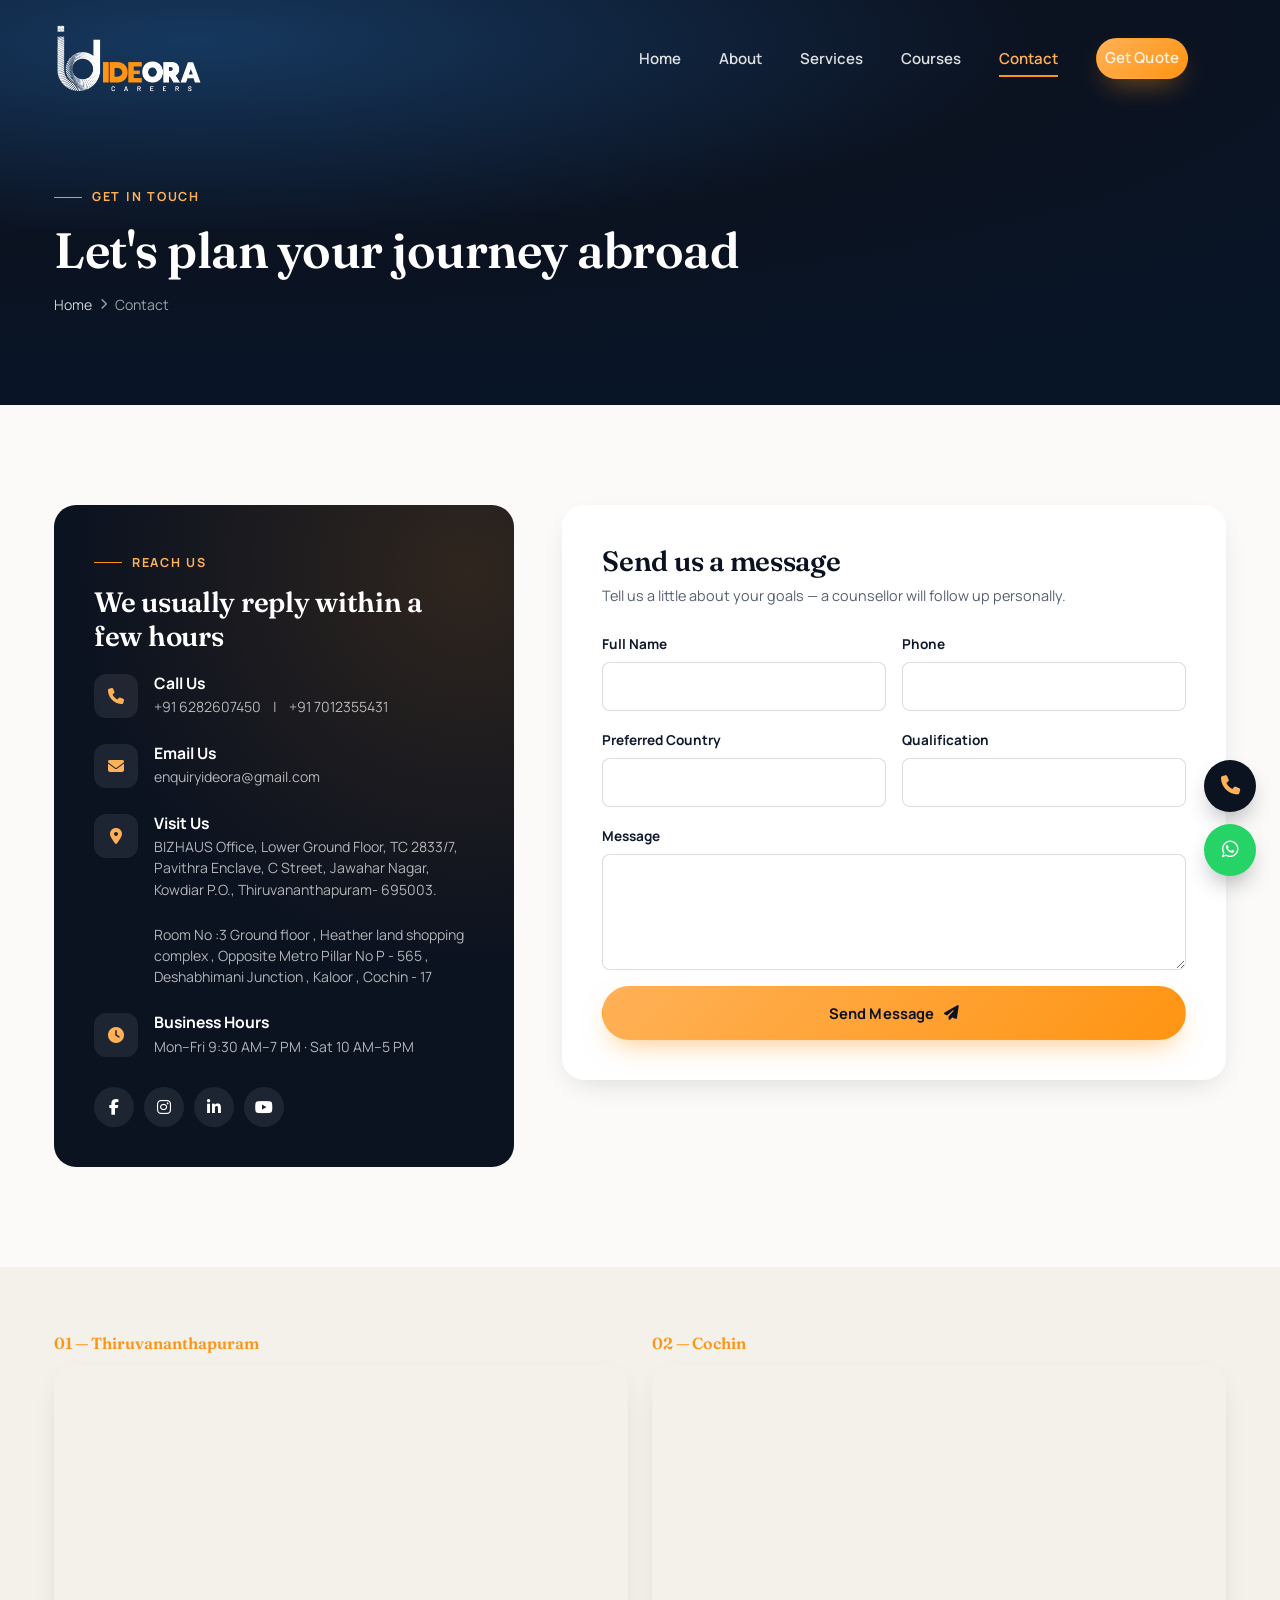
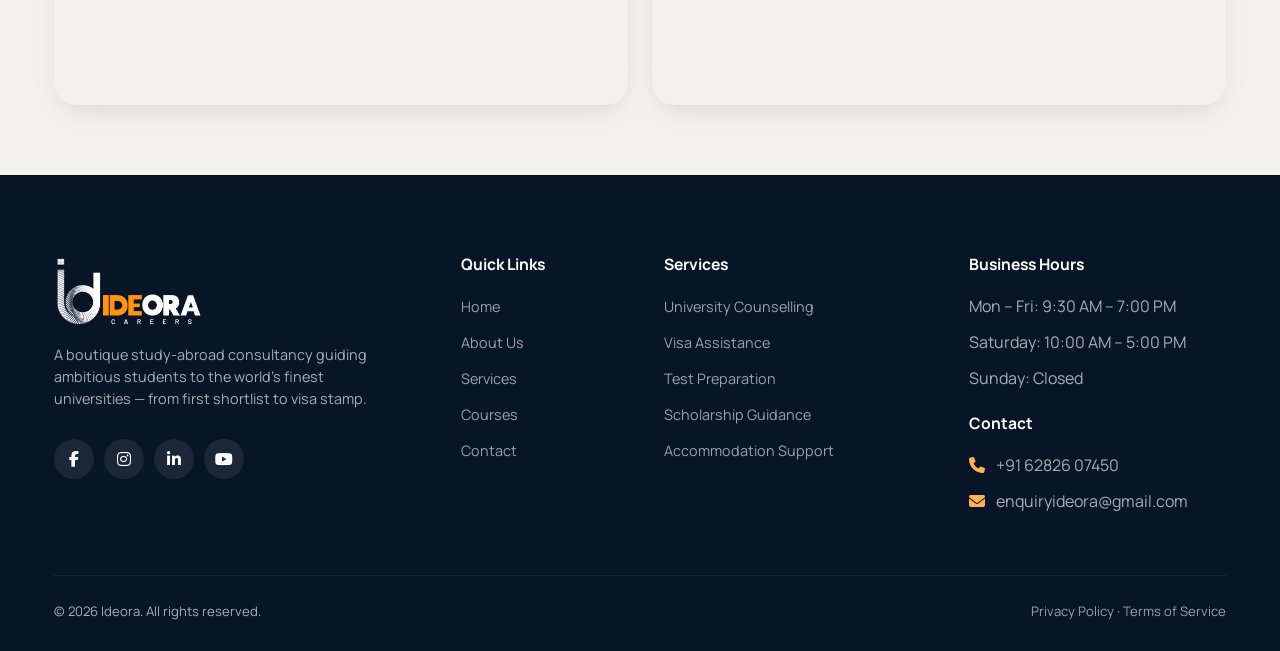
<file: contact.html>
<!DOCTYPE html>
<html lang="en">
<head>
<meta charset="UTF-8">
<meta name="viewport" content="width=device-width, initial-scale=1.0">
<title>Contact Us | Ideora</title>
<link href="assets/img/logo.png" rel="icon">
<meta name="description" content="Get in touch with Ideora for a free study-abroad consultation — phone, email, office address and hours.">
<meta name="theme-color" content="#0B1220">
<link rel="preconnect" href="https://fonts.googleapis.com">
<link rel="preconnect" href="https://fonts.gstatic.com" crossorigin>
<link href="https://fonts.googleapis.com/css2?family=Fraunces:ital,opsz,wght@0,9..144,500;0,9..144,600;0,9..144,700;1,9..144,500&family=Manrope:wght@400;500;600;700;800&display=swap" rel="stylesheet">
<link href="https://cdn.jsdelivr.net/npm/bootstrap@5.3.3/dist/css/bootstrap.min.css" rel="stylesheet">
<link rel="stylesheet" href="https://cdnjs.cloudflare.com/ajax/libs/font-awesome/6.5.2/css/all.min.css">
<link rel="stylesheet" href="https://cdnjs.cloudflare.com/ajax/libs/animate.css/3.7.2/animate.min.css">
<link rel="stylesheet" href="assets/css/style.css">
<script>
  document.documentElement.classList.add('js');
  </script>
</head>
<body>

<div class="nav-backdrop"></div>
<nav class="navbar-luxe">
    <div class="container-xl">
      <a href="index.html" class="navbar-brand-luxe">
        <img src="assets/img/logo.png" class="img-fluid" width="150">
      </a>
      <ul class="nav-links-luxe">
        <li><a href="index.html">Home</a></li>
        <li><a href="about.html">About</a></li>
        <li><a href="services.html">Services</a></li>
        <li><a href="courses.html">Courses</a></li>
        <li><a href="contact.html" class="active">Contact</a></li>
        <li><a href="contact.html#quote" class="btn-luxe btn-luxe-primary d-inline-flex p-2">Get Quote</a></li>
        <li>
        </li>
      </ul>
      <button class="navbar-toggler-luxe" aria-label="Open menu" aria-expanded="false" type="button">
        <i class="fa-solid fa-bars"></i>
      </button>
    </div>
</nav>

<header class="page-header">
  <div class="container-xl">
    <div class="eyebrow wow fadeInDown" data-wow-delay="0.05s" style="color:#FFB157;">Get In Touch</div>
    <h1 class="wow fadeInUp" data-wow-delay="0.15s">Let's plan your journey abroad</h1>
    <div class="breadcrumb-luxe wow fadeIn" data-wow-delay="0.3s"><a href="index.html">Home</a> <i class="fa-solid fa-chevron-right" style="font-size:.7rem;"></i> <span>Contact</span></div>
  </div>
</header>

<section class="section" id="quote">
  <div class="container-xl">
    <div class="row g-5">
      <div class="col-lg-5 reveal">
        <div class="contact-info-card">
          <div class="eyebrow" style="color:#FFB157;">Reach Us</div>
          <h3 style="color:#fff; margin-bottom:20px;">We usually reply within a few hours</h3>
          <div class="contact-info-row"><i class="fa-solid fa-phone"></i><div><h5>Call Us</h5><p>+91 6282607450 &nbsp;&nbsp; | &nbsp;&nbsp; +91 7012355431</p></div></div>
          <div class="contact-info-row"><i class="fa-solid fa-envelope"></i><div><h5>Email Us</h5><p>enquiryideora@gmail.com</p></div></div>
          <div class="contact-info-row"><i class="fa-solid fa-location-dot"></i><div><h5>Visit Us</h5><p>BIZHAUS Office, Lower Ground Floor, TC 2833/7, Pavithra Enclave, C Street, Jawahar Nagar, Kowdiar P.O., Thiruvananthapuram- 695003.</p><br>
                <p>Room No :3 Ground floor , Heather land shopping complex , Opposite Metro Pillar No P - 565 , Deshabhimani Junction , Kaloor , Cochin - 17</p></div></div>
          <div class="contact-info-row"><i class="fa-solid fa-clock"></i><div><h5>Business Hours</h5><p>Mon–Fri 9:30 AM–7 PM · Sat 10 AM–5 PM</p></div></div>
          <div class="social-row">
            <a href="#" aria-label="Facebook"><i class="fa-brands fa-facebook-f"></i></a>
            <a href="#" aria-label="Instagram"><i class="fa-brands fa-instagram"></i></a>
            <a href="#" aria-label="LinkedIn"><i class="fa-brands fa-linkedin-in"></i></a>
            <a href="#" aria-label="YouTube"><i class="fa-brands fa-youtube"></i></a>
          </div>
        </div>
      </div>
      <div class="col-lg-7 reveal">
        <div class="form-luxe">
          <h3 style="margin-bottom:6px;">Send us a message</h3>
          <p style="font-size:.9rem; margin-bottom:24px;">Tell us a little about your goals — a counsellor will follow up personally.</p>
            <form id="contactForm" novalidate>
              <div class="row g-3">
                <div class="col-md-6">
                  <label class="form-label">Full Name</label>
                  <input type="text" class="form-control" name="name" required>
                </div>
                <div class="col-md-6">
                  <label class="form-label">Phone</label>
                  <input type="tel" class="form-control" name="phone" required>
                </div>
                <div class="col-md-6">
                  <label class="form-label">Preferred Country</label>
                  <input type="text" class="form-control" name="country" required>
                </div>
                <div class="col-md-6">
                  <label class="form-label">Qualification</label>
                  <input type="text" class="form-control" name="qualification" required>
                </div>
                <div class="col-12">
                  <label class="form-label">Message</label>
                  <textarea class="form-control" rows="4" name="message" required></textarea>
                </div>
                <div class="col-12">
                  <button type="submit" class="btn-luxe btn-luxe-primary w-100 justify-content-center">Send Message <i
                      class="fa-solid fa-paper-plane"></i></button>
                </div>
              </div>
            </form>
            <div class="form-success">
              <i class="fa-solid fa-circle-check"></i>
              <h4>Message sent!</h4>
              <p>A counsellor will reach out within one business day.</p>
            </div>
          </div>

      </div>
    </div>
  </div>
</section>

<!-- ================= MAP ================= -->
<section class="section-sm bg-cream-alt">
  <div class="container-xl reveal">
    <div class="row">
      <div class="col-md-6">
        <span class="service-detail-number">01 — Thiruvananthapuram</span>
      <iframe class="map-frame" title="Ideora office location" loading="lazy" referrerpolicy="no-referrer-when-downgrade"
      src="https://www.google.com/maps/embed?pb=!1m18!1m12!1m3!1d2323.7264217882503!2d76.96466163206455!3d8.51578791669746!2m3!1f0!2f0!3f0!3m2!1i1024!2i768!4f13.1!3m3!1m2!1s0x3b05bb660861d1ef%3A0xb486c5d656a6aea9!2sBizhaus%20Business%20Centre!5e0!3m2!1sen!2sin!4v1788850018275!5m2!1sen!2sin"></iframe>
    </div>
    <div class="col-md-6">
      <span class="service-detail-number">02 — Cochin</span>
      <iframe class="map-frame" title="Ideora office location" loading="lazy" allowfullscreen="" referrerpolicy="no-referrer-when-downgrade"
      src="https://www.google.com/maps/embed?pb=!1m18!1m12!1m3!1d3929.2349752480372!2d76.29331335554627!3d9.997439298359389!2m3!1f0!2f0!3f0!3m2!1i1024!2i768!4f13.1!3m3!1m2!1s0x3b080d00643cc9c9%3A0xee4460421bfcba7c!2sIDEORA%20CAREERS%20COCHIN!5e0!3m2!1sen!2sin!4v1788849853309!5m2!1sen!2sin"></iframe>
    </div>
    </div>
    
    
  </div>
</section>

<div class="floating-actions">
  <button class="fab fab-top" aria-label="Back to top" type="button"><i class="fa-solid fa-arrow-up"></i></button>
  <a class="fab fab-call" href="tel:+916282607450" aria-label="Call us"><i class="fa-solid fa-phone"></i></a>
  <a class="fab fab-whatsapp" href="https://wa.me/916282607450" target="_blank" rel="noopener" aria-label="Chat on WhatsApp"><i class="fa-brands fa-whatsapp"></i></a>
</div>

<footer class="footer-luxe">
  <div class="container-xl">
    <div class="row g-5">
      <div class="col-lg-4 col-md-6">
        <a href="index.html" class="footer-brand"><img src="assets/img/logo.png" alt="Ideora Careers" width="150" height="auto" style="display:block;width:150px;max-width:100%;height:auto;object-fit:contain;"></a>
        <p style="font-size:.9rem; max-width:320px;">A boutique study-abroad consultancy guiding ambitious students to the world's finest universities — from first shortlist to visa stamp.</p>
        <div class="social-row">
          <a href="#" aria-label="Facebook"><i class="fa-brands fa-facebook-f"></i></a>
          <a href="#" aria-label="Instagram"><i class="fa-brands fa-instagram"></i></a>
          <a href="#" aria-label="LinkedIn"><i class="fa-brands fa-linkedin-in"></i></a>
          <a href="#" aria-label="YouTube"><i class="fa-brands fa-youtube"></i></a>
        </div>
      </div>
      <div class="col-lg-2 col-md-6 col-6">
        <h5>Quick Links</h5>
        <ul>
          <li><a href="index.html">Home</a></li>
          <li><a href="about.html">About Us</a></li>
          <li><a href="services.html">Services</a></li>
          <li><a href="courses.html">Courses</a></li>
          <li><a href="contact.html">Contact</a></li>
        </ul>
      </div>
      <div class="col-lg-3 col-md-6 col-6">
        <h5>Services</h5>
        <ul>
          <li><a href="services.html#counselling">University Counselling</a></li>
          <li><a href="services.html#visa">Visa Assistance</a></li>
          <li><a href="services.html#test-prep">Test Preparation</a></li>
          <li><a href="services.html#scholarship">Scholarship Guidance</a></li>
          <li><a href="services.html#accommodation">Accommodation Support</a></li>
        </ul>
      </div>
      <div class="col-lg-3 col-md-6">
        <h5>Business Hours</h5>
        <ul>
          <li>Mon – Fri: 9:30 AM – 7:00 PM</li>
          <li>Saturday: 10:00 AM – 5:00 PM</li>
          <li>Sunday: Closed</li>
        </ul>
        <h5 class="mt-4">Contact</h5>
        <ul>
          <li><i class="fa-solid fa-phone me-2" style="color:#FFB157;"></i> +91 62826 07450</li>
          <li><i class="fa-solid fa-envelope me-2" style="color:#FFB157;"></i> enquiryideora@gmail.com</li>
        </ul>
      </div>
    </div>
    <div class="footer-bottom">
      <span>&copy; <span id="year"></span> Ideora. All rights reserved.</span>
      <span><a href="#" style="color:rgba(255,255,255,0.6);">Privacy Policy</a> · <a href="#" style="color:rgba(255,255,255,0.6);">Terms of Service</a></span>
    </div>
  </div>
</footer>

<script src="https://code.jquery.com/jquery-3.7.1.min.js"></script>
<script src="https://cdn.jsdelivr.net/npm/bootstrap@5.3.3/dist/js/bootstrap.bundle.min.js"></script>
<script src="https://cdnjs.cloudflare.com/ajax/libs/wow/1.1.2/wow.min.js"></script>
<script src="assets/js/main.js"></script>
</body>
</html>
</file>
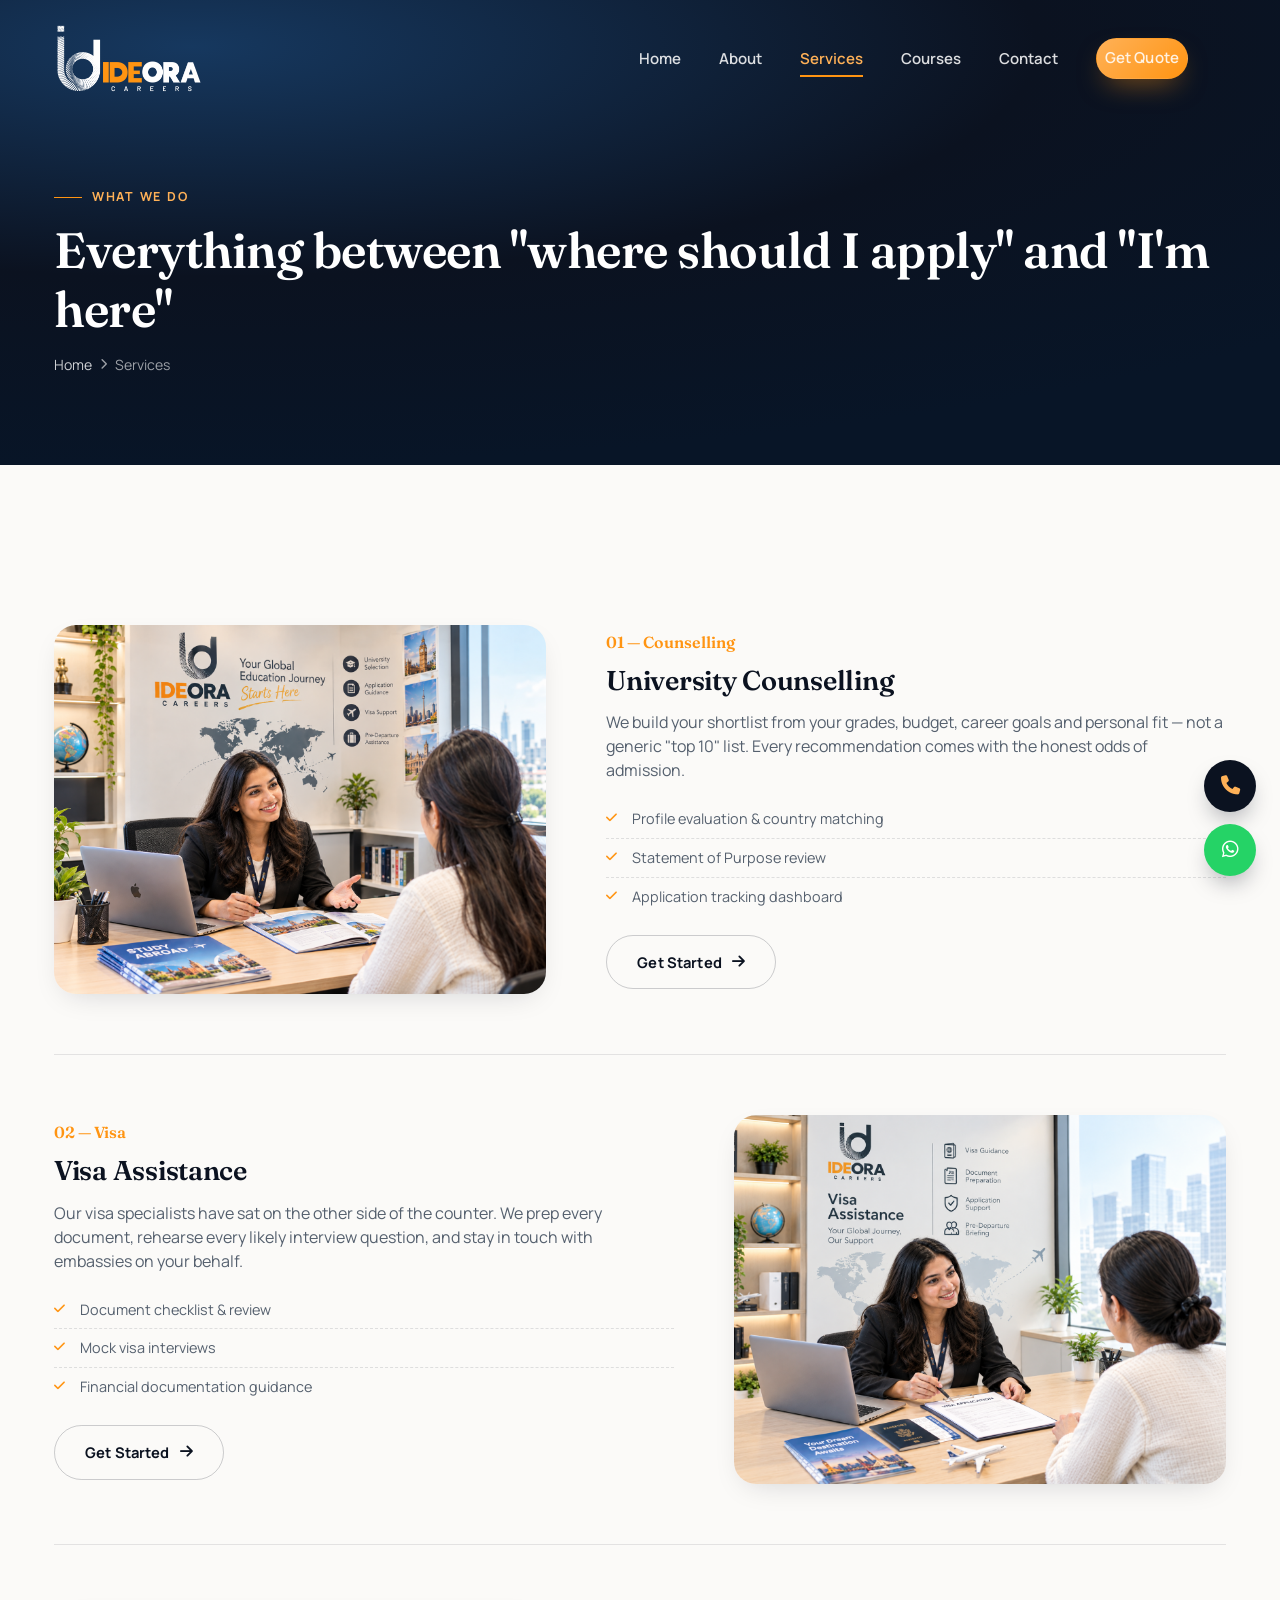
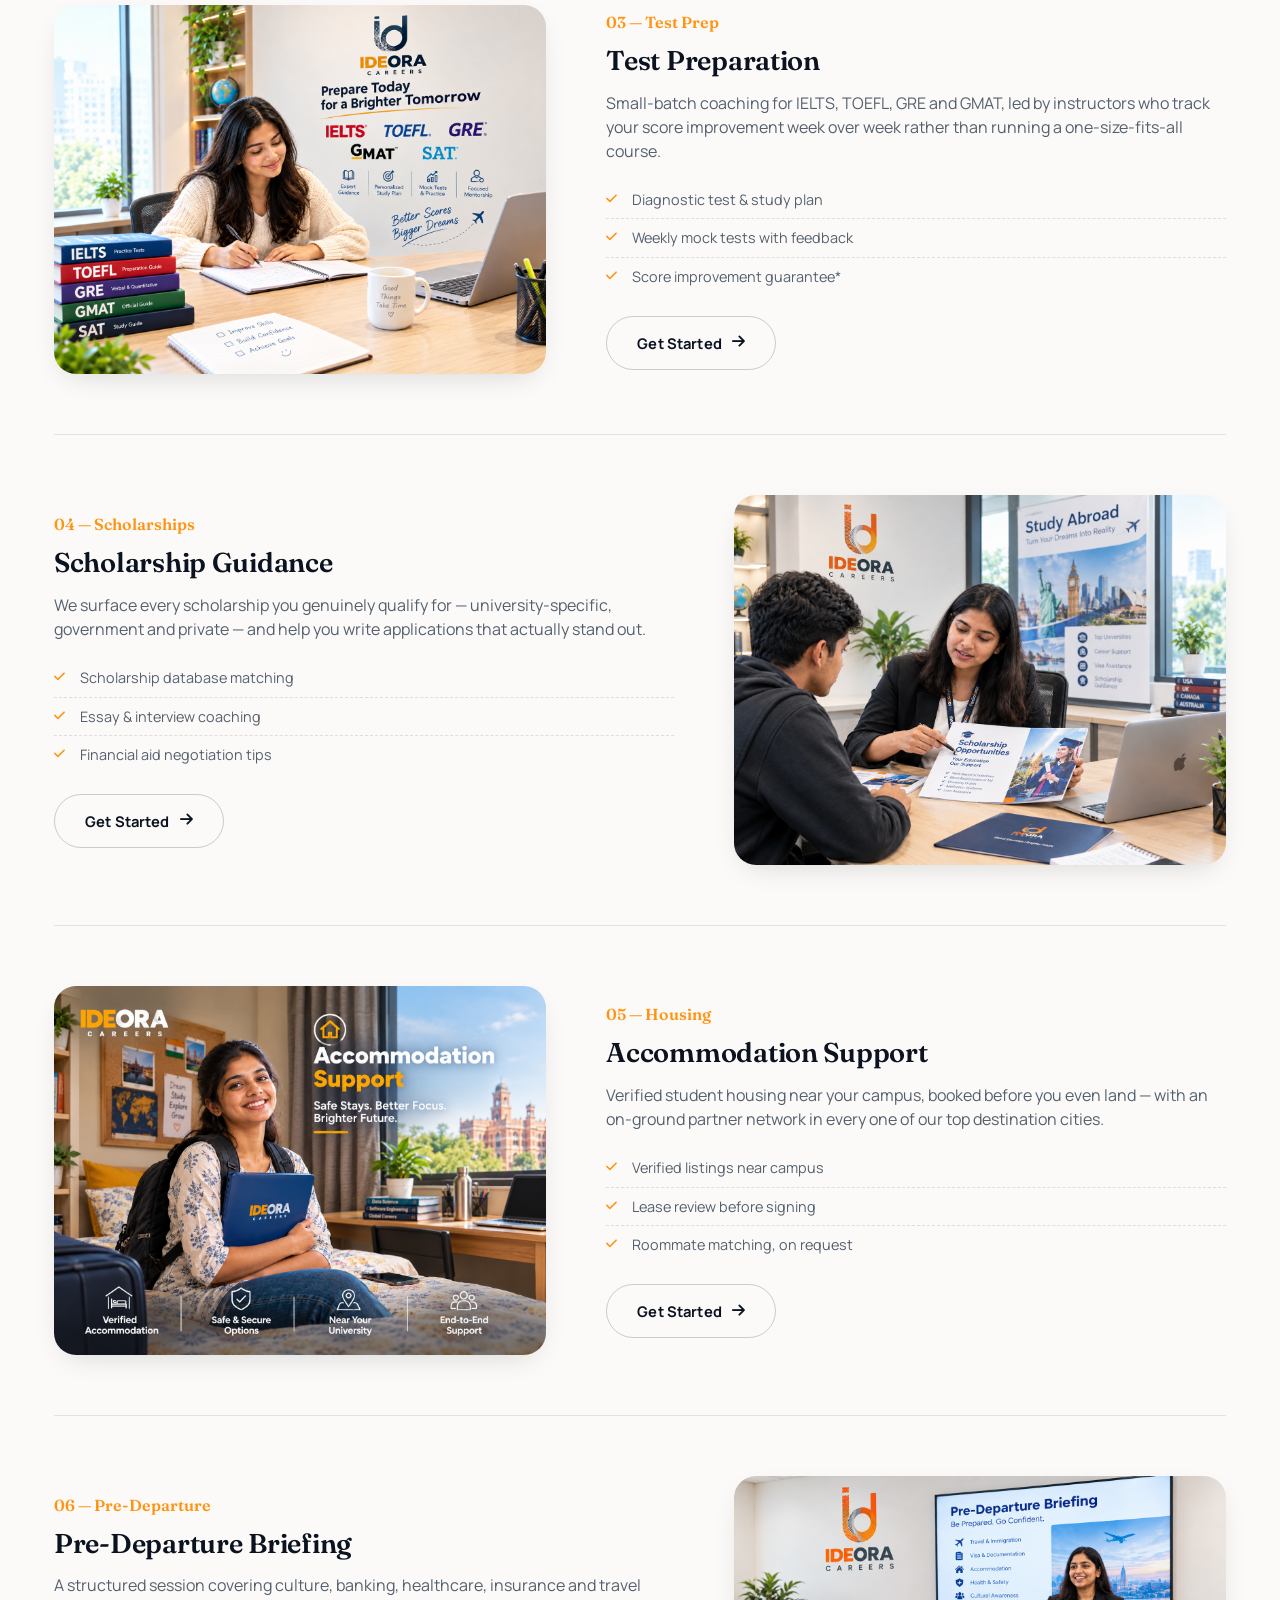
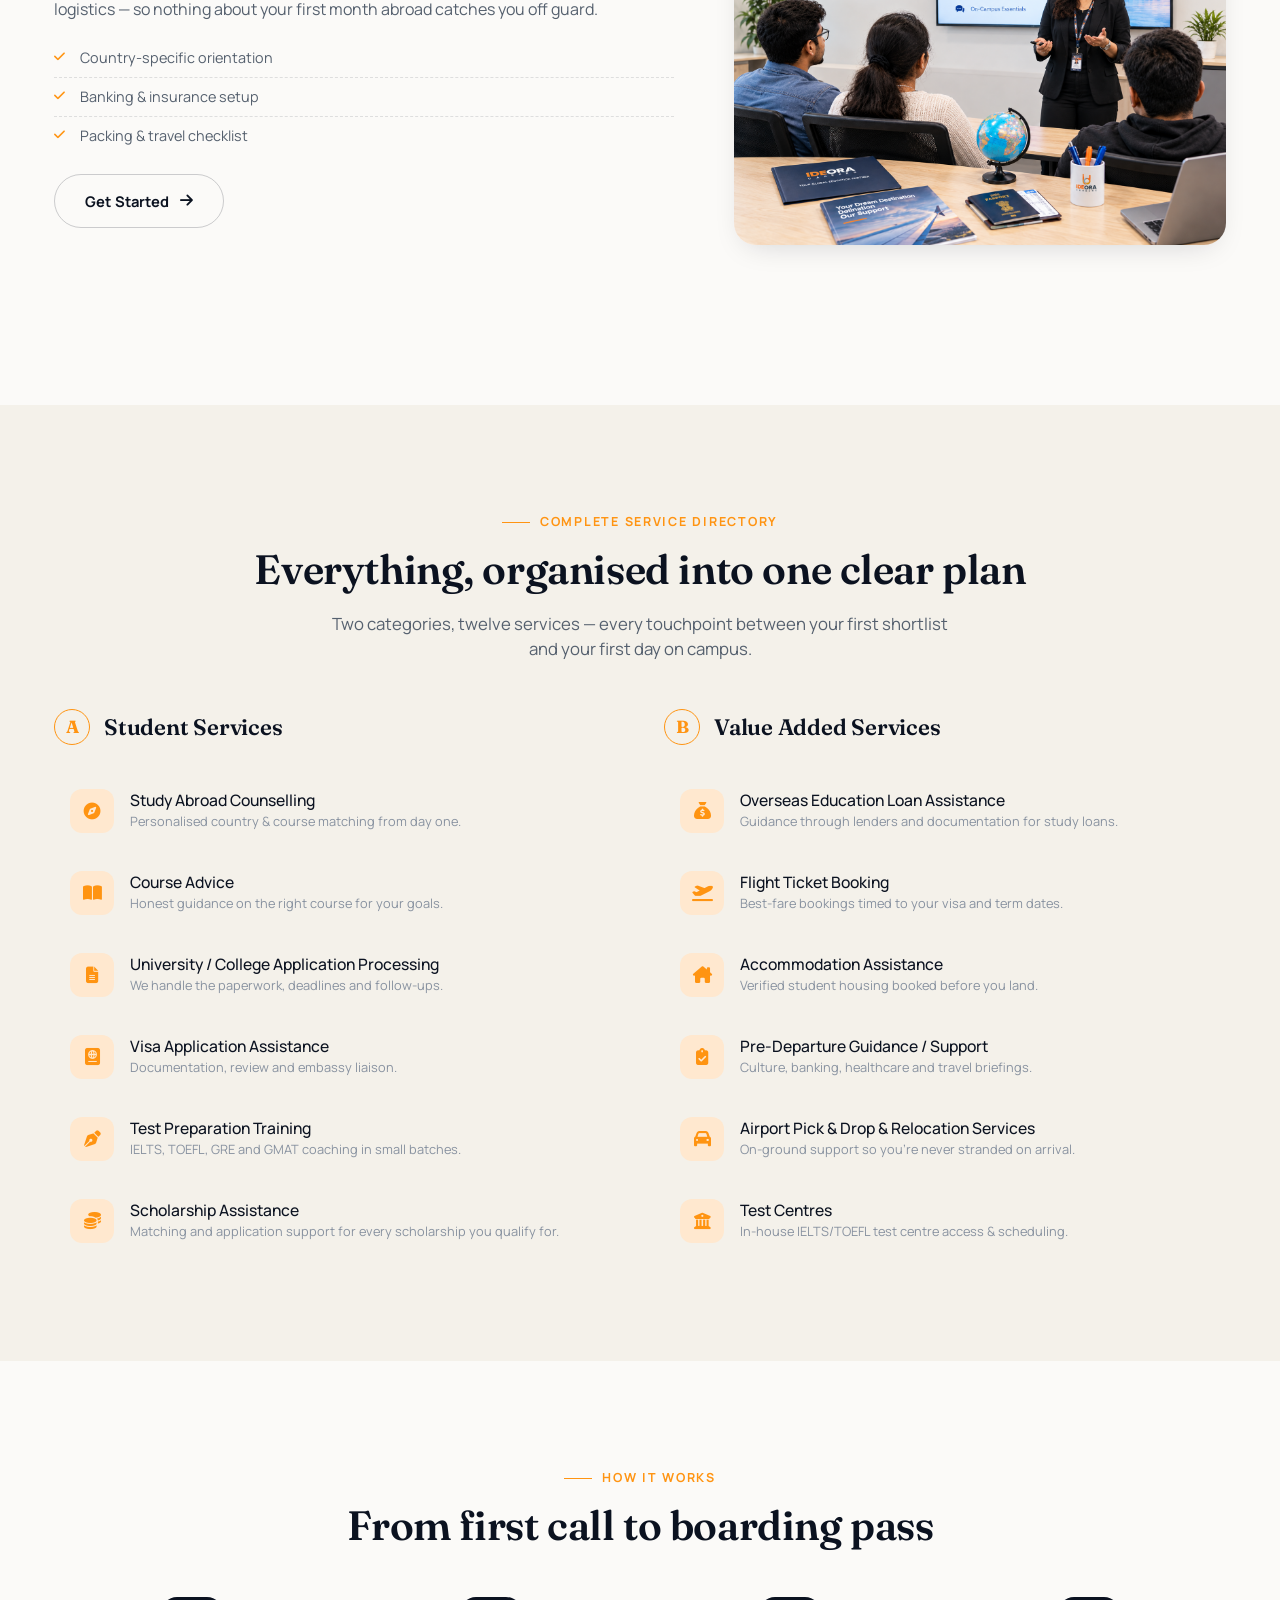
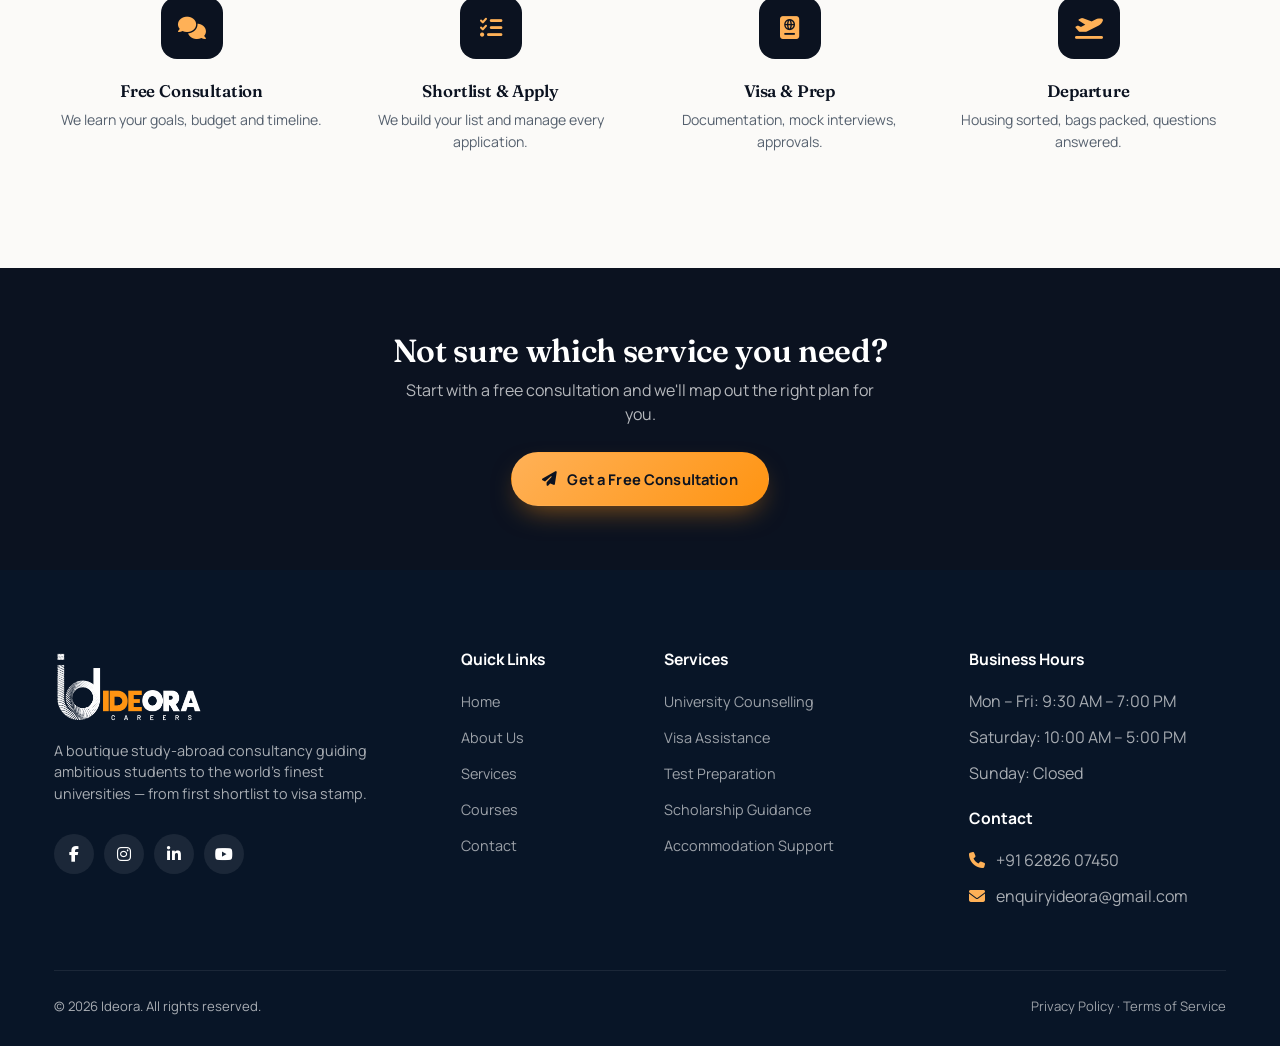
<file: services.html>
<!DOCTYPE html>
<html lang="en">
<head>
<meta charset="UTF-8">
<meta name="viewport" content="width=device-width, initial-scale=1.0">
<title>Services | Ideora</title>
<link href="assets/img/logo.png" rel="icon">
<meta name="description" content="University counselling, visa assistance, test preparation, scholarship guidance, accommodation support and pre-departure briefings — all under one roof.">
<meta name="theme-color" content="#0B1220">
<link rel="preconnect" href="https://fonts.googleapis.com">
<link rel="preconnect" href="https://fonts.gstatic.com" crossorigin>
<link href="https://fonts.googleapis.com/css2?family=Fraunces:ital,opsz,wght@0,9..144,500;0,9..144,600;0,9..144,700;1,9..144,500&family=Manrope:wght@400;500;600;700;800&display=swap" rel="stylesheet">
<link href="https://cdn.jsdelivr.net/npm/bootstrap@5.3.3/dist/css/bootstrap.min.css" rel="stylesheet">
<link rel="stylesheet" href="https://cdnjs.cloudflare.com/ajax/libs/font-awesome/6.5.2/css/all.min.css">
<link rel="stylesheet" href="https://cdnjs.cloudflare.com/ajax/libs/animate.css/3.7.2/animate.min.css">
<link rel="stylesheet" href="assets/css/style.css">
<script>
  document.documentElement.classList.add('js');
  </script>
</head>
<body>

<div class="nav-backdrop"></div>
<nav class="navbar-luxe">
    <div class="container-xl">
      <a href="index.html" class="navbar-brand-luxe">
        <img src="assets/img/logo.png" class="img-fluid" width="150">
      </a>
      <ul class="nav-links-luxe">
        <li><a href="index.html">Home</a></li>
        <li><a href="about.html">About</a></li>
        <li><a href="services.html" class="active">Services</a></li>
        <li><a href="courses.html">Courses</a></li>
        <li><a href="contact.html">Contact</a></li>
        <li><a href="contact.html#quote" class="btn-luxe btn-luxe-primary d-inline-flex p-2">Get Quote</a></li>
        <li>
        </li>
      </ul>
      <button class="navbar-toggler-luxe" aria-label="Open menu" aria-expanded="false" type="button">
        <i class="fa-solid fa-bars"></i>
      </button>
    </div>
</nav>

<header class="page-header">
  <div class="container-xl">
    <div class="eyebrow wow fadeInDown" data-wow-delay="0.05s" style="color:#FFB157;">What We Do</div>
    <h1 class="wow fadeInUp" data-wow-delay="0.15s">Everything between "where should I apply" and "I'm here"</h1>
    <div class="breadcrumb-luxe wow fadeIn" data-wow-delay="0.3s"><a href="index.html">Home</a> <i class="fa-solid fa-chevron-right" style="font-size:.7rem;"></i> <span>Services</span></div>
  </div>
</header>

<section class="section">
  <div class="container-xl">

    <div class="service-detail-row reveal" id="counselling">
      <div class="service-detail-media"><img src="assets/img/home-coun-ser.png" alt="Counsellor and student reviewing a university shortlist" loading="lazy"></div>
      <div class="service-detail-text">
        <span class="service-detail-number">01 — Counselling</span>
        <h3>University Counselling</h3>
        <p>We build your shortlist from your grades, budget, career goals and personal fit — not a generic "top 10" list. Every recommendation comes with the honest odds of admission.</p>
        <ul>
          <li>Profile evaluation &amp; country matching</li>
          <li>Statement of Purpose review</li>
          <li>Application tracking dashboard</li>
        </ul>
        <a href="contact.html#quote" class="btn-luxe btn-luxe-outline-ink">Get Started <i class="fa-solid fa-arrow-right"></i></a>
      </div>
    </div>

    <div class="service-detail-row reverse reveal" id="visa">
      <div class="service-detail-media"><img src="assets/img/visa-ser.png" alt="Student holding a passport and visa documents" loading="lazy"></div>
      <div class="service-detail-text">
        <span class="service-detail-number">02 — Visa</span>
        <h3>Visa Assistance</h3>
        <p>Our visa specialists have sat on the other side of the counter. We prep every document, rehearse every likely interview question, and stay in touch with embassies on your behalf.</p>
        <ul>
          <li>Document checklist &amp; review</li>
          <li>Mock visa interviews</li>
          <li>Financial documentation guidance</li>
        </ul>
        <a href="contact.html#quote" class="btn-luxe btn-luxe-outline-ink">Get Started <i class="fa-solid fa-arrow-right"></i></a>
      </div>
    </div>

    <div class="service-detail-row reveal" id="test-prep">
      <div class="service-detail-media"><img src="assets/img/test-ser.png" alt="Student preparing for standardized tests" loading="lazy"></div>
      <div class="service-detail-text">
        <span class="service-detail-number">03 — Test Prep</span>
        <h3>Test Preparation</h3>
        <p>Small-batch coaching for IELTS, TOEFL, GRE and GMAT, led by instructors who track your score improvement week over week rather than running a one-size-fits-all course.</p>
        <ul>
          <li>Diagnostic test &amp; study plan</li>
          <li>Weekly mock tests with feedback</li>
          <li>Score improvement guarantee*</li>
        </ul>
        <a href="contact.html#quote" class="btn-luxe btn-luxe-outline-ink">Get Started <i class="fa-solid fa-arrow-right"></i></a>
      </div>
    </div>

    <div class="service-detail-row reverse reveal" id="scholarship">
      <div class="service-detail-media"><img src="assets/img/scholarship-ser.png" alt="Student celebrating a scholarship award" loading="lazy"></div>
      <div class="service-detail-text">
        <span class="service-detail-number">04 — Scholarships</span>
        <h3>Scholarship Guidance</h3>
        <p>We surface every scholarship you genuinely qualify for — university-specific, government and private — and help you write applications that actually stand out.</p>
        <ul>
          <li>Scholarship database matching</li>
          <li>Essay &amp; interview coaching</li>
          <li>Financial aid negotiation tips</li>
        </ul>
        <a href="contact.html#quote" class="btn-luxe btn-luxe-outline-ink">Get Started <i class="fa-solid fa-arrow-right"></i></a>
      </div>
    </div>

    <div class="service-detail-row reveal" id="accommodation">
      <div class="service-detail-media"><img src="assets/img/accomdation-ser.png" alt="Modern student housing near campus" loading="lazy"></div>
      <div class="service-detail-text">
        <span class="service-detail-number">05 — Housing</span>
        <h3>Accommodation Support</h3>
        <p>Verified student housing near your campus, booked before you even land — with an on-ground partner network in every one of our top destination cities.</p>
        <ul>
          <li>Verified listings near campus</li>
          <li>Lease review before signing</li>
          <li>Roommate matching, on request</li>
        </ul>
        <a href="contact.html#quote" class="btn-luxe btn-luxe-outline-ink">Get Started <i class="fa-solid fa-arrow-right"></i></a>
      </div>
    </div>

    <div class="service-detail-row reverse reveal" id="pre-departure">
      <div class="service-detail-media"><img src="assets/img/pre-departure-ser.png" alt="Student packing a suitcase for departure" loading="lazy"></div>
      <div class="service-detail-text">
        <span class="service-detail-number">06 — Pre-Departure</span>
        <h3>Pre-Departure Briefing</h3>
        <p>A structured session covering culture, banking, healthcare, insurance and travel logistics — so nothing about your first month abroad catches you off guard.</p>
        <ul>
          <li>Country-specific orientation</li>
          <li>Banking &amp; insurance setup</li>
          <li>Packing &amp; travel checklist</li>
        </ul>
        <a href="contact.html#quote" class="btn-luxe btn-luxe-outline-ink">Get Started <i class="fa-solid fa-arrow-right"></i></a>
      </div>
    </div>

  </div>
</section>

<!-- ================= FULL SERVICE DIRECTORY (image4 content) ================= -->
<section class="section bg-cream-alt">
  <div class="container-xl">
    <div class="text-center mb-5 reveal">
      <div class="eyebrow justify-content-center">Complete Service Directory</div>
      <h2 class="section-title">Everything, organised into one clear plan</h2>
      <p class="section-lead mx-auto">Two categories, twelve services — every touchpoint between your first shortlist and your first day on campus.</p>
    </div>

    <div class="row g-5">
      <div class="col-lg-6 reveal">
        <div class="svc-group-title"><span class="num">A</span><h3>Student Services</h3></div>
        <div class="svc-item-list">
          <div class="svc-item"><div class="svc-item-icon"><i class="fa-solid fa-compass"></i></div><div class="svc-item-text"><h5>Study Abroad Counselling</h5><p>Personalised country &amp; course matching from day one.</p></div></div>
          <div class="svc-item"><div class="svc-item-icon"><i class="fa-solid fa-book-open"></i></div><div class="svc-item-text"><h5>Course Advice</h5><p>Honest guidance on the right course for your goals.</p></div></div>
          <div class="svc-item"><div class="svc-item-icon"><i class="fa-solid fa-file-lines"></i></div><div class="svc-item-text"><h5>University / College Application Processing</h5><p>We handle the paperwork, deadlines and follow-ups.</p></div></div>
          <div class="svc-item"><div class="svc-item-icon"><i class="fa-solid fa-passport"></i></div><div class="svc-item-text"><h5>Visa Application Assistance</h5><p>Documentation, review and embassy liaison.</p></div></div>
          <div class="svc-item"><div class="svc-item-icon"><i class="fa-solid fa-pen-nib"></i></div><div class="svc-item-text"><h5>Test Preparation Training</h5><p>IELTS, TOEFL, GRE and GMAT coaching in small batches.</p></div></div>
          <div class="svc-item"><div class="svc-item-icon"><i class="fa-solid fa-coins"></i></div><div class="svc-item-text"><h5>Scholarship Assistance</h5><p>Matching and application support for every scholarship you qualify for.</p></div></div>
        </div>
      </div>
      <div class="col-lg-6 reveal">
        <div class="svc-group-title"><span class="num">B</span><h3>Value Added Services</h3></div>
        <div class="svc-item-list">
          <div class="svc-item"><div class="svc-item-icon"><i class="fa-solid fa-sack-dollar"></i></div><div class="svc-item-text"><h5>Overseas Education Loan Assistance</h5><p>Guidance through lenders and documentation for study loans.</p></div></div>
          <div class="svc-item"><div class="svc-item-icon"><i class="fa-solid fa-plane-departure"></i></div><div class="svc-item-text"><h5>Flight Ticket Booking</h5><p>Best-fare bookings timed to your visa and term dates.</p></div></div>
          <div class="svc-item"><div class="svc-item-icon"><i class="fa-solid fa-house-chimney"></i></div><div class="svc-item-text"><h5>Accommodation Assistance</h5><p>Verified student housing booked before you land.</p></div></div>
          <div class="svc-item"><div class="svc-item-icon"><i class="fa-solid fa-clipboard-check"></i></div><div class="svc-item-text"><h5>Pre-Departure Guidance / Support</h5><p>Culture, banking, healthcare and travel briefings.</p></div></div>
          <div class="svc-item"><div class="svc-item-icon"><i class="fa-solid fa-car"></i></div><div class="svc-item-text"><h5>Airport Pick &amp; Drop &amp; Relocation Services</h5><p>On-ground support so you're never stranded on arrival.</p></div></div>
          <div class="svc-item"><div class="svc-item-icon"><i class="fa-solid fa-building-columns"></i></div><div class="svc-item-text"><h5>Test Centres</h5><p>In-house IELTS/TOEFL test centre access &amp; scheduling.</p></div></div>
        </div>
      </div>
    </div>
  </div>
</section>

<!-- ================= PROCESS ================= -->
<section class="section">
  <div class="container-xl">
    <div class="text-center mb-5 reveal">
      <div class="eyebrow justify-content-center">How It Works</div>
      <h2 class="section-title">From first call to boarding pass</h2>
    </div>
    <div class="row g-4 reveal-stagger">
      <div class="col-md-3 col-6">
        <div class="text-center">
          <div class="service-icon mx-auto"><i class="fa-solid fa-comments"></i></div>
          <h4 class="mt-3" style="font-size:1.05rem;">Free Consultation</h4>
          <p style="font-size:.88rem;">We learn your goals, budget and timeline.</p>
        </div>
      </div>
      <div class="col-md-3 col-6">
        <div class="text-center">
          <div class="service-icon mx-auto"><i class="fa-solid fa-list-check"></i></div>
          <h4 class="mt-3" style="font-size:1.05rem;">Shortlist & Apply</h4>
          <p style="font-size:.88rem;">We build your list and manage every application.</p>
        </div>
      </div>
      <div class="col-md-3 col-6">
        <div class="text-center">
          <div class="service-icon mx-auto"><i class="fa-solid fa-passport"></i></div>
          <h4 class="mt-3" style="font-size:1.05rem;">Visa & Prep</h4>
          <p style="font-size:.88rem;">Documentation, mock interviews, approvals.</p>
        </div>
      </div>
      <div class="col-md-3 col-6">
        <div class="text-center">
          <div class="service-icon mx-auto"><i class="fa-solid fa-plane-departure"></i></div>
          <h4 class="mt-3" style="font-size:1.05rem;">Departure</h4>
          <p style="font-size:.88rem;">Housing sorted, bags packed, questions answered.</p>
        </div>
      </div>
    </div>
  </div>
</section>

<section class="section-sm bg-ink">
  <div class="container-xl text-center reveal">
    <h2 style="color:#fff;">Not sure which service you need?</h2>
    <p style="color:rgba(255,255,255,0.7); max-width:500px; margin:0 auto 26px;">Start with a free consultation and we'll map out the right plan for you.</p>
    <a href="contact.html#quote" class="btn-luxe btn-luxe-primary"><i class="fa-solid fa-paper-plane"></i> Get a Free Consultation</a>
  </div>
</section>

<div class="floating-actions">
  <button class="fab fab-top" aria-label="Back to top" type="button"><i class="fa-solid fa-arrow-up"></i></button>
  <a class="fab fab-call" href="tel:+916282607450" aria-label="Call us"><i class="fa-solid fa-phone"></i></a>
  <a class="fab fab-whatsapp" href="https://wa.me/916282607450" target="_blank" rel="noopener" aria-label="Chat on WhatsApp"><i class="fa-brands fa-whatsapp"></i></a>
</div>

<footer class="footer-luxe">
  <div class="container-xl">
    <div class="row g-5">
      <div class="col-lg-4 col-md-6">
        <a href="index.html" class="footer-brand"><img src="assets/img/logo.png" alt="Ideora Careers" width="150" height="auto" style="display:block;width:150px;max-width:100%;height:auto;object-fit:contain;"></a>
        <p style="font-size:.9rem; max-width:320px;">A boutique study-abroad consultancy guiding ambitious students to the world's finest universities — from first shortlist to visa stamp.</p>
        <div class="social-row">
          <a href="#" aria-label="Facebook"><i class="fa-brands fa-facebook-f"></i></a>
          <a href="#" aria-label="Instagram"><i class="fa-brands fa-instagram"></i></a>
          <a href="#" aria-label="LinkedIn"><i class="fa-brands fa-linkedin-in"></i></a>
          <a href="#" aria-label="YouTube"><i class="fa-brands fa-youtube"></i></a>
        </div>
      </div>
      <div class="col-lg-2 col-md-6 col-6">
        <h5>Quick Links</h5>
        <ul>
          <li><a href="index.html">Home</a></li>
          <li><a href="about.html">About Us</a></li>
          <li><a href="services.html">Services</a></li>
          <li><a href="courses.html">Courses</a></li>
          <li><a href="contact.html">Contact</a></li>
        </ul>
      </div>
      <div class="col-lg-3 col-md-6 col-6">
        <h5>Services</h5>
        <ul>
          <li><a href="services.html#counselling">University Counselling</a></li>
          <li><a href="services.html#visa">Visa Assistance</a></li>
          <li><a href="services.html#test-prep">Test Preparation</a></li>
          <li><a href="services.html#scholarship">Scholarship Guidance</a></li>
          <li><a href="services.html#accommodation">Accommodation Support</a></li>
        </ul>
      </div>
      <div class="col-lg-3 col-md-6">
        <h5>Business Hours</h5>
        <ul>
          <li>Mon – Fri: 9:30 AM – 7:00 PM</li>
          <li>Saturday: 10:00 AM – 5:00 PM</li>
          <li>Sunday: Closed</li>
        </ul>
        <h5 class="mt-4">Contact</h5>
        <ul>
          <li><i class="fa-solid fa-phone me-2" style="color:#FFB157;"></i> +91 62826 07450</li>
          <li><i class="fa-solid fa-envelope me-2" style="color:#FFB157;"></i> enquiryideora@gmail.com</li>
        </ul>
      </div>
    </div>
    <div class="footer-bottom">
      <span>&copy; <span id="year"></span> Ideora. All rights reserved.</span>
      <span><a href="#" style="color:rgba(255,255,255,0.6);">Privacy Policy</a> · <a href="#" style="color:rgba(255,255,255,0.6);">Terms of Service</a></span>
    </div>
  </div>
</footer>

<script src="https://code.jquery.com/jquery-3.7.1.min.js"></script>
<script src="https://cdn.jsdelivr.net/npm/bootstrap@5.3.3/dist/js/bootstrap.bundle.min.js"></script>
<script src="https://cdnjs.cloudflare.com/ajax/libs/wow/1.1.2/wow.min.js"></script>
<script src="assets/js/main.js"></script>
</body>
</html>
</file>
<file: assets/css/style.css>
/* ==========================================================================
   Ideora — Design Tokens
   Palette:   ink (deep navy) / orange (brand accent, from the Ideora logo)
   Type:      Fraunces (display, editorial serif) + Manrope (body, geometric sans)
   Signature: the "flight path" — a dotted great-circle arc that recurs as a
              hero backdrop, a section divider, and the thread linking every
              destination card, standing in for the student's journey abroad.
   ========================================================================== */

:root {
  --ink-900: #0B1220;
  --ink-800: #101A2E;
  --ink-700: #16233A;
  --ink-600: #1E2E4A;
  --gold-500: #FF9412;
  --gold-400: #FFB157;
  --gold-100: #FFE8CF;
  --cream-50: #FBFAF8;
  --cream-100: #F4F1EA;
  --slate-600: #55606E;
  --slate-400: #8892A0;
  --white: #FFFFFF;

  --font-display: 'Fraunces', 'Georgia', serif;
  --font-body: 'Manrope', -apple-system, sans-serif;

  --radius-lg: 22px;
  --radius-md: 14px;
  --radius-sm: 8px;

  --shadow-soft: 0 20px 50px -20px rgba(11, 18, 32, 0.25);
  --shadow-card: 0 10px 30px -12px rgba(11, 18, 32, 0.18);

  --container-max: 1220px;
}

* {
  box-sizing: border-box;
}

html {
  scroll-behavior: smooth;
}

body {
  font-family: var(--font-body);
  color: var(--slate-600);
  background: var(--cream-50);
  -webkit-font-smoothing: antialiased;
  overflow-x: hidden;
}

h1,
h2,
h3,
h4,
.font-display {
  font-family: var(--font-display);
  color: var(--ink-900);
  font-weight: 600;
  letter-spacing: -0.01em;
}

a {
  text-decoration: none;
  color: inherit;
}

img {
  max-width: 100%;
  display: block;
}

::selection {
  background: var(--gold-100);
  color: var(--ink-900);
}

/* Reduced motion respect */
/* @media (prefers-reduced-motion: reduce) {
  * {
    animation-duration: 0.001ms !important;
    animation-iteration-count: 1 !important;
    transition-duration: 0.001ms !important;
    scroll-behavior: auto !important;
  }
} */

/* Focus states */
a:focus-visible,
button:focus-visible,
input:focus-visible,
textarea:focus-visible,
select:focus-visible {
  outline: 2px solid var(--gold-500);
  outline-offset: 3px;
  border-radius: 4px;
}

.container-xl {
  max-width: var(--container-max);
  margin: 0 auto;
  padding: 0 24px;
}

.eyebrow {
  font-family: var(--font-body);
  font-size: .78rem;
  font-weight: 700;
  letter-spacing: .14em;
  text-transform: uppercase;
  color: var(--gold-500);
  display: inline-flex;
  align-items: center;
  gap: 10px;
  margin-bottom: 14px;
}

.eyebrow::before {
  content: "";
  width: 28px;
  height: 1px;
  background: var(--gold-500);
  display: inline-block;
}

.section {
  padding: 100px 0;
}

.section-sm {
  padding: 64px 0;
}

@media (max-width:768px) {
  .section {
    padding: 64px 0;
  }

  .section-sm {
    padding: 44px 0;
  }
}

.section-title {
  font-size: clamp(1.9rem, 3.2vw, 2.7rem);
  line-height: 1.15;
  margin-bottom: 18px;
}

.section-lead {
  color: var(--slate-600);
  font-size: 1.05rem;
  max-width: 640px;
}

.text-gold {
  color: var(--gold-500) !important;
}

.bg-ink {
  background: var(--ink-900) !important;
}

.bg-cream-alt {
  background: var(--cream-100);
}

/* ---------- Buttons ---------- */
.btn-luxe {
  display: inline-flex;
  align-items: center;
  gap: 10px;
  padding: 15px 30px;
  border-radius: 50px;
  font-weight: 700;
  font-size: .92rem;
  letter-spacing: .01em;
  border: 1px solid transparent;
  transition: transform .35s cubic-bezier(.2, .8, .2, 1), box-shadow .35s, background .35s, color .35s;
  white-space: nowrap;
}

.btn-luxe-primary {
  background: linear-gradient(135deg, var(--gold-400), var(--gold-500));
  color: var(--ink-900);
  box-shadow: 0 12px 28px -10px rgba(255, 148, 18, 0.55);
}

.btn-luxe-primary:hover {
  transform: translateY(-3px);
  box-shadow: 0 18px 34px -10px rgba(255, 148, 18, 0.65);
  color: var(--ink-900);
}

.btn-luxe-outline {
  background: transparent;
  border-color: rgba(255, 255, 255, 0.35);
  color: var(--white);
}

.btn-luxe-outline:hover {
  background: rgba(255, 255, 255, 0.1);
  transform: translateY(-3px);
  color: var(--white);
}

.btn-luxe-outline-ink {
  background: transparent;
  border-color: rgba(11, 18, 32, 0.2);
  color: var(--ink-900);
}

.btn-luxe-outline-ink:hover {
  background: var(--ink-900);
  color: var(--white);
  transform: translateY(-3px);
}

/* ---------- Navbar ---------- */
.fa-bars:before, .fa-navicon:before {
    color: antiquewhite;
}
.navbar-luxe {
  position: fixed;
  top: 0;
  left: 0;
  right: 0;
  z-index: 1000;
  padding: 22px 0;
  transition: all .45s cubic-bezier(.2, .8, .2, 1);
  background: transparent;
}

.navbar-luxe .container-xl {
  display: flex;
  align-items: center;
  justify-content: space-between;
}

.navbar-luxe.is-scrolled {
  padding: 14px 0;
  background: rgba(31, 30, 29, 0.9);
  backdrop-filter: blur(14px) saturate(160%);
  -webkit-backdrop-filter: blur(14px) saturate(160%);
  box-shadow: 0 8px 30px -14px rgba(11, 18, 32, 0.25);
}

.navbar-brand-luxe {
  font-family: var(--font-display);
  font-weight: 700;
  font-size: 1.4rem;
  color: var(--white);
  display: flex;
  align-items: center;
  gap: 10px;
  transition: color .4s;
}

.navbar-brand-luxe span {
  color: var(--gold-400);
}

.navbar-luxe.is-scrolled .navbar-brand-luxe {
  color: var(--ink-900);
}

.navbar-luxe.is-scrolled .navbar-brand-luxe span {
  color: var(--gold-500);
}

.nav-links-luxe {
  display: flex;
  align-items: center;
  gap: 38px;
  list-style: none;
  margin: 0;
  padding: 0;
}

.nav-links-luxe a {
  font-size: .94rem;
  font-weight: 600;
  color: rgba(255, 255, 255, 0.86);
  position: relative;
  padding: 4px 0;
  transition: color .35s;
}

.nav-links-luxe a::after {
  content: "";
  position: absolute;
  left: 0;
  bottom: -4px;
  width: 0;
  height: 2px;
  background: var(--gold-500);
  transition: width .35s;
}

.nav-links-luxe a:hover::after,
.nav-links-luxe a.active::after {
  width: 100%;
}

.nav-links-luxe a.active {
  color: var(--gold-400);
}

.navbar-luxe.is-scrolled .nav-links-luxe a {
  color: var(--cream-50);
}

.navbar-luxe.is-scrolled .nav-links-luxe a.active {
  color: var(--gold-500);
}

.navbar-toggler-luxe {
  display: none;
  background: none;
  border: none;
  font-size: 1.4rem;
  color: var(--white);
  cursor: pointer;
}

.navbar-luxe.is-scrolled .navbar-toggler-luxe {
  color: var(--ink-900);
}

@media (max-width:991px) {
  .nav-links-luxe {
    position: fixed;
    top: 0;
    right: -320px;
    height: 100vh;
    width: 300px;
    background: var(--ink-900);
    flex-direction: column;
    justify-content: center;
    padding: 40px;
    transition: right .45s cubic-bezier(.2, .8, .2, 1);
    z-index: 1001;
  }

  .nav-links-luxe.open {
    right: 0;
    box-shadow: -20px 0 60px rgba(0, 0, 0, 0.35);
  }

  .nav-links-luxe a {
    color: var(--white) !important;
    font-size: 1.1rem;
  }

  .navbar-toggler-luxe {
    display: block;
    z-index: 1002;
  }

  .nav-backdrop {
    display: none;
    position: fixed;
    inset: 0;
    background: rgba(11, 18, 32, 0.5);
    z-index: 1000;
  }

  .nav-backdrop.open {
    display: block;
  }
}

/* ---------- Hero ---------- */
.hero {
  position: relative;
  min-height: 100vh;
  display: flex;
  align-items: center;
  overflow: hidden;
  padding-top: 120px;
  padding-bottom: 70px;
  background: var(--ink-900);
}

.hero-video-wrap {
  position: absolute;
  inset: 0;
  z-index: 0;
  overflow: hidden;
}

.hero-video {
  position: absolute;
  top: 50%;
  left: 50%;
  min-width: 100%;
  min-height: 100%;
  width: auto;
  height: auto;
  transform: translate(-50%, -50%);
  object-fit: cover;
}

.hero-video-overlay {
  position: absolute;
  inset: 0;
  background:
    linear-gradient(115deg, rgba(11, 18, 32, 0.92) 0%, rgba(11, 18, 32, 0.78) 38%, rgba(11, 18, 32, 0.55) 62%, rgba(11, 18, 32, 0.72) 100%),
    linear-gradient(to top, rgba(11, 18, 32, 0.85) 0%, transparent 32%);
}

.hero-glow {
  position: absolute;
  width: 600px;
  height: 600px;
  border-radius: 50%;
  background: radial-gradient(circle, rgba(255, 148, 18, 0.16), transparent 70%);
  top: -150px;
  right: -120px;
  pointer-events: none;
  z-index: 1;
}

.hero-content {
  position: relative;
  z-index: 2;
  color: var(--white);
}

.hero-content h1 {
  color: var(--white);
  font-size: clamp(2.4rem, 5vw, 4.1rem);
  line-height: 1.08;
  margin-bottom: 22px;
}

.hero-content h1 em {
  font-style: italic;
  color: var(--gold-400);
}

.hero-content p.lead {
  color: rgba(255, 255, 255, 0.78);
  font-size: 1.15rem;
  max-width: 560px;
  margin-bottom: 34px;
}

.hero-badges {
  display: flex;
  flex-wrap: wrap;
  gap: 14px;
  margin-top: 44px;
}

.hero-badge {
  display: flex;
  align-items: center;
  gap: 10px;
  padding: 10px 16px;
  border-radius: 100px;
  background: rgba(255, 255, 255, 0.07);
  border: 1px solid rgba(255, 255, 255, 0.14);
  font-size: .82rem;
  color: rgba(255, 255, 255, 0.85);
}

.hero-badge i {
  color: var(--gold-400);
}

.hero-stats {
  display: flex;
  gap: 40px;
  margin-top: 56px;
  flex-wrap: wrap;
}

.hero-stat .num {
  font-family: var(--font-display);
  font-size: 2.1rem;
  color: var(--white);
  font-weight: 700;
}

.hero-stat .label {
  font-size: .8rem;
  color: rgba(255, 255, 255, 0.6);
  letter-spacing: .04em;
  text-transform: uppercase;
}

/* Entrance animation (plays on load, not gated by scroll) */
.hero-anim {
  opacity: 0;
  transform: translateY(24px);
  animation: heroFadeUp .9s cubic-bezier(.2, .8, .2, 1) forwards;
}

.hero-anim-1 {
  animation-delay: .25s;
}

.hero-anim-2 {
  animation-delay: .42s;
}

.hero-anim-3 {
  animation-delay: .58s;
}

.hero-anim-4 {
  animation-delay: .74s;
}

.hero-anim-5 {
  animation-delay: .9s;
}

@keyframes heroFadeUp {
  to {
    opacity: 1;
    transform: translateY(0);
  }
}

/* @media (prefers-reduced-motion: reduce) {
  .hero-anim {
    opacity: 1;
    transform: none;
    animation: none;
  }
} */

.hero-visual {
  position: relative;
  z-index: 2;
}

.hero-card {
  background: rgba(255, 255, 255, 0.06);
  border: 1px solid rgba(255, 255, 255, 0.14);
  backdrop-filter: blur(18px);
  -webkit-backdrop-filter: blur(18px);
  border-radius: var(--radius-lg);
  padding: 28px;
  color: var(--white);
}

.hero-photo {
  border-radius: var(--radius-lg);
  overflow: hidden;
  box-shadow: var(--shadow-soft);
  border: 1px solid rgba(255, 255, 255, 0.15);
}

.hero-float-card {
  position: absolute;
  bottom: -30px;
  left: -30px;
  background: var(--white);
  color: var(--ink-900);
  border-radius: var(--radius-md);
  padding: 18px 22px;
  box-shadow: var(--shadow-card);
  display: flex;
  align-items: center;
  gap: 14px;
  max-width: 250px;
}

@media (max-width:991px) {
  .hero-float-card {
    position: static;
    margin-top: 20px;
  }
}

.hero-float-card .icon {
  width: 44px;
  height: 44px;
  border-radius: 50%;
  background: var(--gold-100);
  display: flex;
  align-items: center;
  justify-content: center;
  color: var(--gold-500);
  font-size: 1.1rem;
  flex: none;
}

/* ---------- Cards (services) ---------- */
.service-card {
  background: var(--white);
  border-radius: var(--radius-lg);
  padding: 38px 30px;
  height: 100%;
  box-shadow: var(--shadow-card);
  border: 1px solid rgba(11, 18, 32, 0.05);
  transition: transform .4s cubic-bezier(.2, .8, .2, 1), box-shadow .4s;
  position: relative;
  overflow: hidden;
}

.service-card::before {
  content: "";
  position: absolute;
  inset: 0;
  background: linear-gradient(160deg, rgba(255, 148, 18, 0.06), transparent 55%);
  opacity: 0;
  transition: opacity .4s;
}

.service-card:hover {
  transform: translateY(-8px);
  box-shadow: 0 26px 50px -18px rgba(11, 18, 32, 0.28);
}

.service-card:hover::before {
  opacity: 1;
}

.service-icon {
  width: 62px;
  height: 62px;
  border-radius: 16px;
  background: var(--ink-900);
  display: flex;
  align-items: center;
  justify-content: center;
  color: var(--gold-400);
  font-size: 1.4rem;
  margin-bottom: 22px;
  transition: transform .4s;
}

.service-card:hover .service-icon {
  transform: rotate(-8deg) scale(1.05);
}

.service-card h3 {
  font-size: 1.25rem;
  margin-bottom: 10px;
}

.service-card p {
  font-size: .94rem;
  color: var(--slate-600);
  margin-bottom: 18px;
}

.service-link {
  font-weight: 700;
  font-size: .86rem;
  color: var(--ink-900);
  display: inline-flex;
  align-items: center;
  gap: 8px;
}

.service-link i {
  transition: transform .3s;
}

.service-card:hover .service-link i {
  transform: translateX(5px);
}

/* ---------- Destination radial network (desktop) ---------- */
.dest-radial-wrap { position: relative; max-width: 900px; margin: 0 auto; }
.dest-radial-svg { width: 100%; height: auto; display: block; overflow: visible; }
.route-draw {
  fill: none; stroke: var(--gold-500); stroke-width: 1.6; stroke-linecap: round;
  stroke-dasharray: 100; stroke-dashoffset: 100;
  transition: stroke-dashoffset 1.3s cubic-bezier(.2, .8, .2, 1);
}
.route-dots {
  fill: none; stroke: var(--gold-400); stroke-width: 1.8; stroke-linecap: round;
  stroke-dasharray: 1 8; opacity: 0; transition: opacity .7s ease;
}
.dest-radial-wrap.in .route-draw { stroke-dashoffset: 0; }
.dest-radial-wrap.in .route-dots { opacity: .9; }
.dest-radial-svg g:nth-child(1) .route-draw { transition-delay: .05s; }
.dest-radial-svg g:nth-child(2) .route-draw { transition-delay: .18s; }
.dest-radial-svg g:nth-child(3) .route-draw { transition-delay: .31s; }
.dest-radial-svg g:nth-child(4) .route-draw { transition-delay: .44s; }
.dest-radial-svg g:nth-child(5) .route-draw { transition-delay: .57s; }
.dest-radial-svg g:nth-child(6) .route-draw { transition-delay: .70s; }
.dest-radial-svg g:nth-child(1) .route-dots { transition-delay: 1.05s; }
.dest-radial-svg g:nth-child(2) .route-dots { transition-delay: 1.18s; }
.dest-radial-svg g:nth-child(3) .route-dots { transition-delay: 1.31s; }
.dest-radial-svg g:nth-child(4) .route-dots { transition-delay: 1.44s; }
.dest-radial-svg g:nth-child(5) .route-dots { transition-delay: 1.57s; }
.dest-radial-svg g:nth-child(6) .route-dots { transition-delay: 1.70s; }
.dest-endpoint-dot { fill: var(--gold-500); opacity: 0; transition: opacity .4s ease, transform .4s ease; transform-origin: center; }
.dest-radial-wrap.in .dest-endpoint-dot { opacity: 1; }
.dest-radial-svg g:nth-child(1) .dest-endpoint-dot { transition-delay: 1.1s; }
.dest-radial-svg g:nth-child(2) .dest-endpoint-dot { transition-delay: 1.23s; }
.dest-radial-svg g:nth-child(3) .dest-endpoint-dot { transition-delay: 1.36s; }
.dest-radial-svg g:nth-child(4) .dest-endpoint-dot { transition-delay: 1.49s; }
.dest-radial-svg g:nth-child(5) .dest-endpoint-dot { transition-delay: 1.62s; }
.dest-radial-svg g:nth-child(6) .dest-endpoint-dot { transition-delay: 1.75s; }
.dest-endpoint-pulse { fill: none; stroke: var(--gold-500); stroke-width: 1.2; opacity: 0; transform-origin: center; }
.dest-radial-wrap.in .dest-endpoint-pulse { animation: destPulse 2.4s ease-out infinite; }
.dest-radial-svg g:nth-child(1) .dest-endpoint-pulse { animation-delay: 1.1s; }
.dest-radial-svg g:nth-child(2) .dest-endpoint-pulse { animation-delay: 1.23s; }
.dest-radial-svg g:nth-child(3) .dest-endpoint-pulse { animation-delay: 1.36s; }
.dest-radial-svg g:nth-child(4) .dest-endpoint-pulse { animation-delay: 1.49s; }
.dest-radial-svg g:nth-child(5) .dest-endpoint-pulse { animation-delay: 1.62s; }
.dest-radial-svg g:nth-child(6) .dest-endpoint-pulse { animation-delay: 1.75s; }
@keyframes destPulse { 0% { opacity: .6; transform: scale(.5); } 100% { opacity: 0; transform: scale(3); } }

.dest-hub {
  position: absolute; left: 50%; top: 90.3%; transform: translate(-50%, -50%);
  display: flex; flex-direction: column; align-items: center; gap: 6px; z-index: 3;
}
.dest-hub-circle {
  width: 74px; height: 74px; border-radius: 50%;
  background: linear-gradient(160deg, var(--ink-800), var(--ink-900));
  border: 1.5px solid rgba(255, 148, 18, 0.5);
  display: flex; align-items: center; justify-content: center;
  box-shadow: 0 0 0 8px rgba(255, 148, 18, 0.08), 0 14px 30px -10px rgba(11, 18, 32, 0.4);
}
.dest-hub-circle i { color: var(--gold-400); font-size: 1.5rem; }
.dest-hub-label {
  font-weight: 700; font-size: .82rem; color: var(--ink-900); background: var(--white);
  padding: 4px 12px; border-radius: 100px; box-shadow: var(--shadow-card); white-space: nowrap;
}
.dest-endpoint-label {
  position: absolute; transform: translate(-50%, -100%); z-index: 2;
  display: flex; flex-direction: column; align-items: center; gap: 6px; padding-bottom: 14px;
  opacity: 0; transition: opacity .6s ease, transform .6s cubic-bezier(.2, .8, .2, 1);
}
.dest-radial-wrap.in .dest-endpoint-label { opacity: 1; transform: translate(-50%, -110%); }
.dest-endpoint-label[data-i="0"] { transition-delay: 1.15s; }
.dest-endpoint-label[data-i="1"] { transition-delay: 1.28s; }
.dest-endpoint-label[data-i="2"] { transition-delay: 1.41s; }
.dest-endpoint-label[data-i="3"] { transition-delay: 1.54s; }
.dest-endpoint-label[data-i="4"] { transition-delay: 1.67s; }
.dest-endpoint-label[data-i="5"] { transition-delay: 1.80s; }
.dest-endpoint-chip {
  display: flex; align-items: center; gap: 8px; background: var(--white); border-radius: 100px;
  padding: 8px 16px 8px 8px; box-shadow: var(--shadow-card); font-weight: 700; font-size: .86rem;
  color: var(--ink-900); white-space: nowrap;
}
.dest-endpoint-chip img { width: 26px; height: 19px; object-fit: cover; border-radius: 4px; box-shadow: 0 0 0 1px rgba(11, 18, 32, 0.08); }

/* ---------- Destination flight path (mobile) ---------- */
.dest-mobile-path { display: none; position: relative; max-width: 420px; margin: 0 auto; padding-top: 10px; }
.dmp-hub { display: flex; flex-direction: column; align-items: center; gap: 10px; margin-bottom: 6px; position: relative; z-index: 2; }
.dmp-hub-label { font-size: .76rem; font-weight: 700; color: var(--slate-400); text-transform: uppercase; letter-spacing: .06em; }
.dmp-line { position: relative; height: 36px; margin: 0 auto; width: 2px; }
.dmp-line-svg { width: 100%; height: 100%; overflow: visible; display: block; }
.dmp-dash {
  fill: none; stroke: var(--gold-500); stroke-width: 2; stroke-linecap: round;
  stroke-dasharray: 2 9; stroke-dashoffset: 100; opacity: 0;
  transition: stroke-dashoffset 1.4s cubic-bezier(.2, .8, .2, 1), opacity .3s ease;
}
.dest-mobile-path.in .dmp-dash { stroke-dashoffset: 0; opacity: .9; }
.dmp-plane {
  position: absolute; top: -6px; left: 50%; transform: translateX(-50%) rotate(90deg);
  color: var(--gold-500); font-size: .85rem; opacity: 0; transition: opacity .4s ease .6s;
}
.dest-mobile-path.in .dmp-plane { opacity: 1; }
.dmp-stops { list-style: none; margin: 0; padding: 0; position: relative; }
.dmp-stops::before {
  content: ""; position: absolute; left: 18px; top: 0; bottom: 24px; width: 0;
  border-left: 2px dotted rgba(255, 148, 18, 0.4);
}
.dmp-stop {
  position: relative; display: flex; align-items: center; padding-left: 44px; margin-bottom: 16px;
  opacity: 0; transform: translateX(-14px);
  transition: opacity .55s ease, transform .55s cubic-bezier(.2, .8, .2, 1);
  transition-delay: calc(var(--i) * .12s + .5s);
}
.dest-mobile-path.in .dmp-stop { opacity: 1; transform: translateX(0); }
.dmp-stop:last-child { margin-bottom: 0; }
.dmp-node {
  position: absolute; left: 11px; top: 50%; transform: translateY(-50%);
  width: 16px; height: 16px; border-radius: 50%;
  background: var(--white); border: 3px solid var(--gold-500);
  box-shadow: 0 0 0 4px var(--cream-100); z-index: 2;
}
.dmp-ticket {
  flex: 1; display: flex; align-items: stretch; background: var(--white);
  border-radius: var(--radius-sm); box-shadow: var(--shadow-card); overflow: hidden; position: relative;
}
.dmp-ticket::before {
  content: ""; position: absolute; right: 52px; top: 0; bottom: 0; width: 0;
  border-left: 1.5px dashed rgba(11, 18, 32, 0.15);
}
.dmp-ticket-main { flex: 1; display: flex; align-items: center; gap: 12px; padding: 12px 14px; }
.dmp-ticket-main img { width: 34px; height: 25px; object-fit: cover; border-radius: 5px; flex: none; box-shadow: 0 0 0 1px rgba(11, 18, 32, 0.08); }
.dmp-no { display: block; font-family: var(--font-display); font-size: .7rem; color: var(--gold-500); font-weight: 700; }
.dmp-ticket-main h4 { font-size: .98rem; margin: 1px 0 0; color: var(--ink-900); }
.dmp-ticket-stub { width: 52px; flex: none; display: flex; align-items: center; justify-content: center; background: var(--cream-100); color: var(--gold-500); font-size: .85rem; }
@media (max-width: 767px) { .dest-mobile-path { display: block; } }

/* ---------- MBBS abroad passport-stamp cards ---------- */
.mbbs-section { max-width: 980px; margin: 52px auto 0; padding: 0 12px; }
.mbbs-head { display: flex; align-items: center; justify-content: center; gap: 12px; margin-bottom: 44px; }
.mbbs-head-line { height: 1px; width: 50px; background: linear-gradient(90deg, transparent, rgba(11,18,32,0.18)); }
.mbbs-head-line.r { background: linear-gradient(90deg, rgba(11,18,32,0.18), transparent); }
.mbbs-head-text { display: flex; flex-direction: column; align-items: center; }
.mbbs-head-text span:first-child {
  font-size: .72rem; font-weight: 700; letter-spacing: .12em; text-transform: uppercase; color: var(--gold-500);
}
.mbbs-head-text h3 { font-size: 1.35rem; margin: 2px 0 0; }

.mbbs-cards {
  display: grid; grid-template-columns: repeat(3, 1fr); gap: 34px 24px; padding-top: 34px;
}
.mbbs-card {
  position: relative; background: var(--white); border-radius: var(--radius-md);
  padding: 30px 18px 20px; box-shadow: var(--shadow-card);
  border: 1px dashed rgba(11, 18, 32, 0.16);
  transform: rotate(var(--tilt, 0deg));
  transition: transform .3s ease, box-shadow .3s ease;
}
.mbbs-card:hover { transform: rotate(0deg) translateY(-4px); box-shadow: var(--shadow-soft); }
.mbbs-card:nth-child(1) { --tilt: -3deg; }
.mbbs-card:nth-child(2) { --tilt: 2deg; }
.mbbs-card:nth-child(3) { --tilt: -2deg; }

.mbbs-stamp {
  position: absolute; top: -30px; left: 50%; transform: translateX(-50%);
  width: 66px; height: 66px; border-radius: 50%;
  background: var(--white); border: 3px dashed var(--gold-500);
  display: flex; align-items: center; justify-content: center; padding: 5px;
  box-shadow: var(--shadow-card);
}
.mbbs-stamp img { width: 100%; height: 100%; object-fit: cover; border-radius: 50%; }

.mbbs-card-body { text-align: center; padding-top: 22px; }
.mbbs-card-body h4 { font-size: 1.15rem; margin-bottom: 6px; }
.mbbs-tag {
  display: inline-flex; align-items: center; gap: 6px; background: var(--gold-100); color: #B15E00;
  font-size: .68rem; font-weight: 700; letter-spacing: .06em; text-transform: uppercase;
  border-radius: 100px; padding: 4px 12px; margin-top: 4px;
}
.mbbs-card-foot {
  margin-top: 14px; padding-top: 12px; border-top: 1px dashed rgba(11, 18, 32, 0.14);
  font-size: .74rem; color: var(--slate-400); letter-spacing: .03em;
}
@media (max-width: 767px) {
  .mbbs-cards { grid-template-columns: 1fr; max-width: 300px; margin: 0 auto; gap: 30px; }
  .mbbs-card { transform: rotate(0deg); }
  .mbbs-card:hover { transform: translateY(-3px); }
}

/* ---------- Certifications section ---------- */
.cert-grid { display: grid; grid-template-columns: repeat(2, 1fr); gap: 24px; max-width: 900px; margin: 0 auto; }
.cert-card {
  display: flex; align-items: center; gap: 18px; background: var(--white);
  border-radius: var(--radius-lg); padding: 26px 24px; box-shadow: var(--shadow-card);
  border: 1px solid rgba(11, 18, 32, 0.06);
  transition: transform .3s ease, box-shadow .3s ease;
}
.cert-card:hover { transform: translateY(-4px); box-shadow: var(--shadow-soft); }
.cert-badge {
  flex: none; width: 64px; height: 64px; border-radius: 50%;
  background: linear-gradient(160deg, var(--ink-800), var(--ink-900));
  display: flex; align-items: center; justify-content: center;
  box-shadow: 0 0 0 6px var(--gold-100);
}
.cert-badge i { color: var(--gold-400); font-size: 1.5rem; }
.cert-card h4 { font-size: 1.08rem; margin-bottom: 4px; }
.cert-card p { font-size: .88rem; margin-bottom: 0; color: var(--slate-600); }
@media (max-width: 640px) {
  .cert-grid { grid-template-columns: 1fr; }
  .cert-card { padding: 22px 18px; }
}

/* ---------- Trusted partners marquee (logo strip) ---------- */
/* ---------- Trusted partners marquee (logo strip) ---------- */
/* Brands marquee */
.brands-wrap {
    overflow: hidden;
    width: 100%;
    position: relative;
    -webkit-mask-image: linear-gradient(90deg, transparent, #000 8%, #000 92%, transparent);
    mask-image: linear-gradient(90deg, transparent, #000 8%, #000 92%, transparent);
  }

  .brands-track {
    display: flex;
    align-items: center;
    width: max-content;
    gap: 60px;
    animation: scrollBrands 15s linear infinite;
  }

  .brands-wrap:hover .brands-track {
    animation-play-state: paused;
  }

  .brand-item {
  flex: 0 0 auto;
  display: flex;
  align-items: center;
  justify-content: center;
  height: 80px;
  width: 140px;          /* fixed width - IMPORTANT */
  overflow: hidden;
}

.brand-item img {
  max-height: 100px;
  max-width: 100px;      /* prevent oversized images */
  width: auto;
  height: auto;
  object-fit: contain;
}
  @keyframes scrollBrands {
    0% { transform: translateX(0); }
    100% { transform: translateX(-50%); }
  }

/* ---------- Services — interactive list (replaces uniform card grid) ---------- */
.services-list {
  list-style: none;
  margin: 0;
  padding: 0;
}

.service-row {
  display: flex;
  align-items: center;
  justify-content: space-between;
  gap: 24px;
  padding: 26px 4px;
  border-top: 1px solid rgba(11, 18, 32, 0.1);
  cursor: pointer;
  transition: padding-left .35s cubic-bezier(.2, .8, .2, 1);
}

.services-list li:last-child .service-row {
  border-bottom: 1px solid rgba(11, 18, 32, 0.1);
}

.service-row.is-active {
  padding-left: 16px;
  background: rgba(255, 148, 18, 0.04);
}

.service-row-left {
  display: flex;
  align-items: baseline;
  gap: 22px;
}

.service-row-index {
  font-family: var(--font-display);
  font-size: .95rem;
  color: var(--gold-500);
  font-weight: 600;
  width: 28px;
  flex: none;
}

.service-row-text h3 {
  font-size: 1.35rem;
  margin-bottom: 6px;
  transition: color .3s;
}

.service-row.is-active .service-row-text h3 {
  color: var(--gold-500);
}

.service-row-text p {
  font-size: .9rem;
  margin-bottom: 0;
  max-width: 460px;
}

.service-row-arrow {
  width: 46px;
  height: 46px;
  border-radius: 50%;
  flex: none;
  border: 1px solid rgba(11, 18, 32, 0.15);
  display: flex;
  align-items: center;
  justify-content: center;
  color: var(--ink-900);
  transition: background .3s, color .3s, transform .3s, border-color .3s;
}

.service-row:hover .service-row-arrow {
  border-color: var(--gold-500);
}

.service-row.is-active .service-row-arrow {
  background: var(--gold-500);
  color: var(--ink-900);
  border-color: var(--gold-500);
  transform: rotate(45deg);
}

.services-visual {
  position: sticky;
  top: 120px;
  border-radius: var(--radius-lg);
  overflow: hidden;
  box-shadow: var(--shadow-soft);
  aspect-ratio: 4/5;
}

.services-visual img {
  position: absolute;
  inset: 0;
  width: 100%;
  height: 100%;
  object-fit: cover;
  opacity: 0;
  transition: opacity 1s cubic-bezier(.2, .8, .2, 1);
}

.services-visual img.is-active {
  opacity: 1;
}

/* ---------- Why choose us — bento grid (replaces uniform card row) ---------- */
.bento-grid {
  display: grid;
  grid-template-columns: repeat(4, 1fr);
  grid-auto-rows: 150px;
  gap: 18px;
}

.bento-tile {
  border-radius: var(--radius-lg);
  padding: 26px;
  position: relative;
  overflow: hidden;
  display: flex;
  flex-direction: column;
  justify-content: flex-end;
  transition: transform .4s cubic-bezier(.2, .8, .2, 1);
}

.bento-tile:hover {
  transform: translateY(-4px);
}

.bento-tile.span-2 {
  grid-column: span 2;
}

.bento-tile.row-2 {
  grid-row: span 2;
}

.bento-tile.tile-dark {
  background: var(--ink-900);
  color: var(--white);
}

.bento-tile.tile-dark h4 {
  color: var(--white);
}

.bento-tile.tile-dark p {
  color: rgba(255, 255, 255, 0.68);
}

.bento-tile.tile-gold {
  background: linear-gradient(135deg, var(--gold-400), var(--gold-500));
  color: var(--ink-900);
}

.bento-tile.tile-gold h4,
.bento-tile.tile-gold .bento-num {
  color: var(--ink-900);
}

.bento-tile.tile-cream {
  background: var(--white);
  border: 1px solid rgba(11, 18, 32, 0.08);
}

.bento-tile .bento-icon {
  font-size: 1.5rem;
  margin-bottom: 10px;
  color: var(--gold-500);
}

.bento-tile.tile-dark .bento-icon,
.bento-tile.tile-gold .bento-icon {
  color: inherit;
  opacity: .85;
}

.bento-tile h4 {
  font-size: 1.05rem;
  margin-bottom: 4px;
}

.bento-tile p {
  font-size: .85rem;
  margin-bottom: 0;
}

.bento-num {
  font-family: var(--font-display);
  font-size: 2.6rem;
  font-weight: 700;
  color: var(--ink-900);
  line-height: 1;
}

.bento-tile.tile-photo {
  background-size: cover;
  background-position: center;
}

.bento-tile.tile-photo::before {
  content: "";
  position: absolute;
  inset: 0;
  background: linear-gradient(to top, rgba(5, 11, 22, 0.85), rgba(5, 11, 22, 0.15));
}

.bento-tile.tile-photo>* {
  position: relative;
  z-index: 1;
}

.bento-tile.tile-photo h4 {
  color: var(--white);
}

.bento-tile.tile-photo p {
  color: rgba(255, 255, 255, 0.75);
}

@media (max-width:991px) {
  .bento-grid {
    grid-template-columns: repeat(2, 1fr);
    grid-auto-rows: 170px;
  }

  .bento-tile.span-2 {
    grid-column: span 2;
  }

  .services-visual {
    position: static;
    aspect-ratio: 16/10;
    margin-bottom: 28px;
  }
}

@media (max-width:575px) {
  .bento-grid {
    grid-template-columns: 1fr;
  }

  .bento-tile.span-2 {
    grid-column: span 1;
  }

  .bento-tile.row-2 {
    grid-row: span 1;
  }
}

/* ---------- Stats band ---------- */
.stats-band {
  background: var(--ink-900);
  position: relative;
  overflow: hidden;
}

.stats-band::before {
  content: "";
  position: absolute;
  inset: 0;
  background: linear-gradient(120deg, rgba(255, 148, 18, 0.08), transparent 60%);
}

.stat-item {
  text-align: center;
  color: var(--white);
  position: relative;
  z-index: 2;
}

.stat-item .num {
  font-family: var(--font-display);
  font-size: clamp(2.2rem, 4vw, 3.2rem);
  font-weight: 700;
  color: var(--gold-400);
}

.stat-item .label {
  color: rgba(255, 255, 255, 0.7);
  font-size: .88rem;
  letter-spacing: .03em;
  margin-top: 6px;
}

/* ---------- Gallery ---------- */
.gallery-grid {
  column-count: 3;
  column-gap: 18px;
}

@media (max-width:991px) {
  .gallery-grid {
    column-count: 2;
  }
}

@media (max-width:575px) {
  .gallery-grid {
    column-count: 1;
  }
}

.gallery-item {
  break-inside: avoid;
  margin-bottom: 18px;
  border-radius: var(--radius-md);
  overflow: hidden;
  position: relative;
  cursor: pointer;
}

.gallery-item img {
  width: 100%;
  transition: transform .6s cubic-bezier(.2, .8, .2, 1);
}

.gallery-item:hover img {
  transform: scale(1.08);
}

.gallery-overlay {
  position: absolute;
  inset: 0;
  background: linear-gradient(to top, rgba(11, 18, 32, 0.75), transparent 55%);
  opacity: 0;
  transition: opacity .4s;
  display: flex;
  align-items: flex-end;
  padding: 18px;
  color: var(--white);
  font-weight: 600;
}

.gallery-item:hover .gallery-overlay {
  opacity: 1;
}

/* ---------- Testimonials (responsive multi-card jQuery carousel) ----------
   3 cards visible on desktop, 2 on tablet, 1 on mobile — driven by JS reading
   the same breakpoints, sliding one card at a time, auto-playing and looping. */
.testi-carousel {
  position: relative;
}

.testi-viewport {
  overflow: hidden;
}

.testi-track {
  display: flex;
  align-items: stretch;
  transition: transform .55s cubic-bezier(.4, 0, .2, 1);
}

.testi-slide {
  flex: 0 0 100%;
  max-width: 100%;
  padding: 0 12px;
  box-sizing: border-box;
  display: flex;
}

@media (min-width:768px) {
  .testi-slide {
    flex: 0 0 50%;
    max-width: 50%;
  }
}

@media (min-width:1200px) {
  .testi-slide {
    flex: 0 0 33.3333%;
    max-width: 33.3333%;
  }
}

.testimonial-card {
  background: var(--white);
  border-radius: var(--radius-lg);
  padding: 34px 30px;
  box-shadow: var(--shadow-card);
  text-align: center;
  width: 100%;
  display: flex;
  flex-direction: column;
}

.testimonial-card .stars {
  color: var(--gold-500);
  margin-bottom: 18px;
}

.testimonial-card p.quote {
  font-size: 1.05rem;
  color: var(--ink-800);
  font-family: var(--font-display);
  font-style: italic;
  margin-bottom: 24px;
  line-height: 1.55;
  flex: 1;
}

.testimonial-avatar {
  width: 56px;
  height: 56px;
  border-radius: 50%;
  overflow: hidden;
  margin: 0 auto 12px;
  border: 2px solid var(--gold-100);
}

.testimonial-name {
  font-weight: 700;
  color: var(--ink-900);
}

.testimonial-role {
  font-size: .82rem;
  color: var(--slate-400);
}

.testi-controls {
  display: flex;
  justify-content: center;
  align-items: center;
  gap: 18px;
  margin-top: 32px;
}

.testi-arrow {
  width: 44px;
  height: 44px;
  border-radius: 50%;
  flex: none;
  border: 1px solid rgba(11, 18, 32, 0.15);
  background: var(--white);
  display: flex;
  align-items: center;
  justify-content: center;
  cursor: pointer;
  color: var(--ink-900);
  transition: background .3s, color .3s, border-color .3s;
}

.testi-arrow:hover {
  background: var(--gold-500);
  color: var(--white);
  border-color: var(--gold-500);
}

.testi-dots {
  display: flex;
  justify-content: center;
  gap: 8px;
}

.testi-dots span {
  width: 8px;
  height: 8px;
  border-radius: 50%;
  background: rgba(11, 18, 32, 0.15);
  cursor: pointer;
  transition: background .3s, transform .3s;
}

.testi-dots span.active {
  background: var(--gold-500);
  transform: scale(1.3);
}

/* ---------- FAQ ---------- */
.faq-item {
  border-bottom: 1px solid rgba(11, 18, 32, 0.1);
  padding: 22px 0;
}

.faq-q {
  display: flex;
  justify-content: space-between;
  align-items: center;
  cursor: pointer;
  font-weight: 700;
  color: var(--ink-900);
  font-size: 1.02rem;
}

.faq-q i {
  transition: transform .35s;
  color: var(--gold-500);
}

.faq-item.open .faq-q i {
  transform: rotate(45deg);
}

.faq-a {
  max-height: 0;
  overflow: hidden;
  transition: max-height .45s cubic-bezier(.4, 0, .2, 1), opacity .3s, margin-top .3s;
  opacity: 0;
}

.faq-item.open .faq-a {
  max-height: 420px;
  margin-top: 14px;
  opacity: 1;
}

.faq-a p {
  margin-bottom: 0;
  font-size: .94rem;
}

/* ---------- Contact ---------- */
.contact-info-card {
  background: var(--ink-900);
  color: var(--white);
  border-radius: var(--radius-lg);
  padding: 40px;
  height: 100%;
  background-image: radial-gradient(circle at 90% 10%, rgba(255, 148, 18, 0.15), transparent 55%);
}

.contact-info-row {
  display: flex;
  gap: 16px;
  align-items: flex-start;
  margin-bottom: 26px;
}

.contact-info-row i {
  width: 44px;
  height: 44px;
  border-radius: 12px;
  background: rgba(255, 255, 255, 0.08);
  display: flex;
  align-items: center;
  justify-content: center;
  color: var(--gold-400);
  flex: none;
}

.contact-info-row h5 {
  color: var(--white);
  font-size: .98rem;
  margin-bottom: 4px;
  font-family: var(--font-body);
  font-weight: 700;
}

.contact-info-row p {
  color: rgba(255, 255, 255, 0.68);
  font-size: .88rem;
  margin-bottom: 0;
}

.social-row {
  display: flex;
  gap: 10px;
  margin-top: 30px;
}

.social-row a {
  width: 40px;
  height: 40px;
  border-radius: 50%;
  background: rgba(255, 255, 255, 0.08);
  display: flex;
  align-items: center;
  justify-content: center;
  color: var(--white);
  transition: background .3s, transform .3s;
}

.social-row a:hover {
  background: var(--gold-500);
  color: var(--ink-900);
  transform: translateY(-3px);
}

.form-luxe {
  background: var(--white);
  border-radius: var(--radius-lg);
  padding: 40px;
  box-shadow: var(--shadow-card);
}

.form-luxe .form-label {
  font-weight: 700;
  font-size: .85rem;
  color: var(--ink-800);
}

.form-luxe .form-control {
  border-radius: var(--radius-sm);
  border: 1px solid rgba(11, 18, 32, 0.14);
  padding: 12px 16px;
  font-size: .94rem;
  transition: border-color .3s, box-shadow .3s;
}

.form-luxe .form-control:focus {
  border-color: var(--gold-500);
  box-shadow: 0 0 0 4px rgba(255, 148, 18, 0.15);
}

.form-success {
  display: none;
  text-align: center;
  padding: 40px 20px;
}

.form-success i {
  font-size: 3rem;
  color: var(--gold-500);
  margin-bottom: 16px;
}

.map-frame {
  border-radius: var(--radius-lg);
  overflow: hidden;
  box-shadow: var(--shadow-card);
  border: 0;
  width: 100%;
  height: 340px;
}

/* ---------- Footer ---------- */
.footer-luxe {
  background: #081527;
  color: rgba(255, 255, 255, 0.65);
  padding: 80px 0 30px;
}

.footer-luxe h5 {
  color: var(--white);
  font-family: var(--font-body);
  font-weight: 700;
  font-size: .98rem;
  margin-bottom: 20px;
}

.footer-luxe ul {
  list-style: none;
  padding: 0;
  margin: 0;
}

.footer-luxe ul li {
  margin-bottom: 12px;
}

.footer-luxe ul li a {
  color: rgba(255, 255, 255, 0.6);
  font-size: .9rem;
  transition: color .3s, padding-left .3s;
}

.footer-luxe ul li a:hover {
  color: var(--gold-400);
  padding-left: 4px;
}

.footer-brand {
  font-family: var(--font-display);
  font-size: 1.5rem;
  color: var(--white);
  margin-bottom: 16px;
  display: block;
}

.footer-brand span {
  color: var(--gold-400);
}

.footer-bottom {
  border-top: 1px solid rgba(255, 255, 255, 0.08);
  margin-top: 50px;
  padding-top: 26px;
  font-size: .82rem;
  display: flex;
  justify-content: space-between;
  flex-wrap: wrap;
  gap: 10px;
}

/* ---------- Floating buttons ---------- */
.floating-actions {
  position: fixed;
  right: 24px;
  bottom: 24px;
  z-index: 900;
  display: flex;
  flex-direction: column;
  gap: 12px;
  align-items: center;
}

.fab {
  width: 52px;
  height: 52px;
  border-radius: 50%;
  display: flex;
  align-items: center;
  justify-content: center;
  box-shadow: 0 12px 24px -8px rgba(11, 18, 32, 0.4);
  font-size: 1.2rem;
  transition: transform .3s;
}

.fab:hover {
  transform: translateY(-4px) scale(1.05);
}

.fab-whatsapp {
  background: #25D366;
  color: var(--white);
}

.fab-call {
  background: var(--ink-900);
  color: var(--gold-400);
}

.fab-top {
  background: var(--white);
  color: var(--ink-900);
  border: 1px solid rgba(11, 18, 32, 0.1);
  opacity: 0;
  pointer-events: none;
  transform: translateY(10px);
  transition: opacity .3s, transform .3s;
}

.fab-top.show {
  opacity: 1;
  pointer-events: auto;
  transform: translateY(0);
}

/* ---------- Reveal animation utility (driven by IntersectionObserver in main.js) ----------
   Hidden-by-default only applies once we know JS is running (html.js, set inline
   before first paint). If JS is blocked or fails, content stays fully visible —
   the animation is a bonus, never a gate on seeing the page. */
.js .reveal {
  opacity: 0;
  transform: translateY(22px);
  transition: opacity .6s cubic-bezier(.2, .8, .2, 1), transform .6s cubic-bezier(.2, .8, .2, 1);
  will-change: opacity, transform;
}

.js .reveal.in {
  opacity: 1;
  transform: translateY(0);
  will-change: auto;
}

.js .reveal-stagger>* {
  opacity: 0;
  transform: translateY(22px);
  transition: opacity .55s cubic-bezier(.2, .8, .2, 1), transform .55s cubic-bezier(.2, .8, .2, 1);
}

.js .reveal-stagger.in>* {
  opacity: 1;
  transform: translateY(0);
}

.js .reveal-stagger.in>*:nth-child(1) {
  transition-delay: .04s;
}

.js .reveal-stagger.in>*:nth-child(2) {
  transition-delay: .1s;
}

.js .reveal-stagger.in>*:nth-child(3) {
  transition-delay: .16s;
}

.js .reveal-stagger.in>*:nth-child(4) {
  transition-delay: .22s;
}

.js .reveal-stagger.in>*:nth-child(5) {
  transition-delay: .28s;
}

.js .reveal-stagger.in>*:nth-child(6) {
  transition-delay: .34s;
}

/* ---------- Page header (inner pages) ---------- */
.page-header {
  position: relative;
  padding: 180px 0 90px;
  background: radial-gradient(120% 90% at 15% 10%, #16385f 0%, var(--ink-900) 55%, #081527 100%);
  color: var(--white);
  overflow: hidden;
}

.page-header h1 {
  color: var(--white);
  font-size: clamp(2.1rem, 4vw, 3.1rem);
}

.breadcrumb-luxe {
  display: flex;
  gap: 8px;
  align-items: center;
  color: rgba(255, 255, 255, 0.6);
  font-size: .88rem;
  margin-top: 14px;
}

.breadcrumb-luxe a {
  color: rgba(255, 255, 255, 0.8);
}

.breadcrumb-luxe a:hover {
  color: var(--gold-400);
}

/* ---------- Our Story v2 (About page) ---------- */
.story2-wrap {
  position: relative;
}

.story2-media {
  position: relative;
}

.story2-media-main {
  border-radius: var(--radius-lg);
  overflow: hidden;
  box-shadow: var(--shadow-soft);
  aspect-ratio: 4/5;
}

.story2-media-main img {
  width: 100%;
  height: 100%;
  object-fit: cover;
}

.story2-stat-card {
  position: absolute;
  left: -6%;
  bottom: 8%;
  z-index: 2;
  background: var(--ink-900);
  color: #fff;
  border-radius: var(--radius-md);
  padding: 22px 24px;
  max-width: 280px;
  box-shadow: var(--shadow-soft);
}

.story2-stat-card .big {
  font-family: var(--font-display);
  font-size: 1.5rem;
  font-weight: 700;
  color: var(--gold-400);
  margin-bottom: 4px;
}

.story2-stat-card p {
  font-size: .82rem;
  color: rgba(255, 255, 255, 0.68);
  margin-bottom: 0;
}

.story2-mini-photo {
  position: absolute;
  right: -8%;
  top: 10%;
  width: 34%;
  z-index: 2;
  border-radius: var(--radius-md);
  overflow: hidden;
  box-shadow: var(--shadow-card);
  border: 5px solid var(--white);
  aspect-ratio: 1/1;
}

.story2-mini-photo img {
  width: 100%;
  height: 100%;
  object-fit: cover;
}

.story2-badge {
  display: inline-flex;
  align-items: center;
  gap: 8px;
  background: var(--gold-100);
  color: var(--gold-500);
  font-weight: 700;
  font-size: .78rem;
  letter-spacing: .03em;
  padding: 8px 16px;
  border-radius: 100px;
  margin-bottom: 18px;
}

.story2-badge::before {
  content: "";
  width: 7px;
  height: 7px;
  border-radius: 50%;
  background: var(--gold-500);
}

.story2-content h2 {
  font-size: clamp(1.8rem, 3vw, 2.5rem);
  line-height: 1.16;
  margin-bottom: 18px;
}

.story2-content h2 .accent {
  color: var(--gold-500);
}

.story2-highlight {
  border-left: 3px solid var(--gold-500);
  padding-left: 18px;
  margin: 26px 0;
}

.story2-highlight strong {
  color: var(--ink-900);
  font-size: 1.05rem;
}

.story2-highlight p {
  font-size: .9rem;
  margin-top: 6px;
  margin-bottom: 0;
}

.story2-stamp {
  position: absolute;
  top: -6%;
  right: 2%;
  z-index: 3;
  border: 2px dashed rgba(255, 148, 18, 0.55);
  border-radius: 10px;
  padding: 10px 16px;
  transform: rotate(-9deg);
  color: var(--gold-500);
  font-weight: 800;
  font-size: .72rem;
  letter-spacing: .06em;
  text-align: center;
  background: rgba(255, 255, 255, 0.85);
  backdrop-filter: blur(3px);
}

.story2-stamp small {
  display: block;
  font-weight: 600;
  color: var(--slate-400);
  font-size: .6rem;
  margin-top: 2px;
  letter-spacing: .03em;
}

@media (max-width:991px) {
  .story2-media {
    margin-bottom: 70px;
  }

  .story2-stat-card {
    left: 0;
    bottom: -12%;
    max-width: 82%;
  }

  .story2-mini-photo {
    display: none;
  }

  .story2-stamp {
    display: none;
  }
}

/* ---------- Journey wave timeline (About page) ---------- */
.journey-wave-wrap {
  position: relative;
  margin: 20px 0 80px;
}

.journey-wave-svg {
  width: 100%;
  height: auto;
  display: block;
}

.journey-wave-svg .wave-path {
  fill: none;
  stroke: var(--gold-400);
  stroke-width: 2;
  stroke-dasharray: 2 10;
  stroke-linecap: round;
  opacity: 0;
  transition: opacity 1.1s ease;
}

.journey-wave-wrap.in .wave-path {
  opacity: .9;
}

.journey-point {
  position: absolute;
  width: 16px;
  height: 16px;
  border-radius: 50%;
  background: var(--gold-500);
  border: 3px solid var(--white);
  box-shadow: 0 0 0 5px rgba(255, 148, 18, 0.15);
  transform: translate(-50%, -50%) scale(0);
  transition: transform .5s cubic-bezier(.34, 1.56, .64, 1);
  z-index: 2;
}

.journey-wave-wrap.in .journey-point {
  transform: translate(-50%, -50%) scale(1);
}

.journey-card {
  position: absolute;
  width: 230px;
  text-align: center;
  z-index: 2;
  opacity: 0;
  transition: opacity .7s ease, transform .7s cubic-bezier(.2, .8, .2, 1);
}

.journey-card.pos-top {
  transform: translate(-50%, -14px);
}

.journey-card.pos-bottom {
  transform: translate(-50%, 14px);
}

.journey-wave-wrap.in .journey-card {
  opacity: 1;
}

.journey-wave-wrap.in .journey-card.pos-top {
  transform: translate(-50%, -100%);
}

.journey-wave-wrap.in .journey-card.pos-bottom {
  transform: translate(-50%, 0);
}

.journey-card.pos-top {
  padding-bottom: 22px;
}

.journey-card.pos-bottom {
  padding-top: 22px;
}

.journey-card .journey-year {
  font-family: var(--font-display);
  color: var(--gold-500);
  font-weight: 700;
  font-size: 1rem;
}

.journey-card h4 {
  font-size: 1rem;
  margin: 4px 0 6px;
}

.journey-card p {
  font-size: .8rem;
  margin-bottom: 0;
}

/* ---------- Mentor / guidance section (About page) ---------- */
.mentor-section {
  background: linear-gradient(120deg, var(--cream-100), var(--cream-50));
  border-radius: var(--radius-lg);
  padding: 60px;
  position: relative;
  overflow: hidden;
}

.mentor-section::before {
  content: "";
  position: absolute;
  width: 340px;
  height: 340px;
  border-radius: 50%;
  background: radial-gradient(circle, rgba(255, 148, 18, 0.12), transparent 70%);
  top: -100px;
  right: -60px;
}

.mentor-media {
  position: relative;
}

.mentor-media img {
  border-radius: var(--radius-lg);
  box-shadow: var(--shadow-soft);
  width: 100%;
  aspect-ratio: 4/3;
  object-fit: cover;
}

.mentor-chip {
  position: absolute;
  left: -8%;
  bottom: -8%;
  z-index: 2;
  background: var(--white);
  border-radius: var(--radius-md);
  box-shadow: var(--shadow-card);
  padding: 14px 18px;
  display: flex;
  align-items: center;
  gap: 12px;
  max-width: 220px;
}

.mentor-chip .icon {
  width: 38px;
  height: 38px;
  border-radius: 50%;
  background: var(--gold-100);
  color: var(--gold-500);
  display: flex;
  align-items: center;
  justify-content: center;
  flex: none;
}

.mentor-chip strong {
  font-size: .85rem;
  display: block;
}

.mentor-chip span {
  font-size: .72rem;
  color: var(--slate-400);
}

@media (max-width:991px) {
  .mentor-section {
    padding: 36px 24px;
  }

  .mentor-chip {
    position: static;
    margin-top: 16px;
    max-width: none;
  }
}

.timeline {
  position: relative;
  padding-left: 34px;
}

.timeline::before {
  content: "";
  position: absolute;
  left: 8px;
  top: 6px;
  bottom: 6px;
  width: 2px;
  background: linear-gradient(var(--gold-500), rgba(255, 148, 18, 0.15));
}

.timeline-item {
  position: relative;
  padding-bottom: 38px;
}

.timeline-item:last-child {
  padding-bottom: 0;
}

.timeline-item::before {
  content: "";
  position: absolute;
  left: -34px;
  top: 4px;
  width: 17px;
  height: 17px;
  border-radius: 50%;
  background: var(--white);
  border: 3px solid var(--gold-500);
}

.timeline-year {
  color: var(--gold-500);
  font-weight: 700;
  font-size: .85rem;
  letter-spacing: .05em;
}

.timeline-item h4 {
  margin: 6px 0 6px;
  font-size: 1.1rem;
}

.timeline-item p {
  font-size: .92rem;
  margin-bottom: 0;
}

/* ---------- Values strip (numbered list, no card boxes) ---------- */
.values-strip {
  display: flex;
  flex-wrap: wrap;
}

.value-item {
  flex: 1 1 260px;
  padding: 30px 28px;
  border-top: 1px solid rgba(11, 18, 32, 0.12);
  border-left: 1px solid rgba(11, 18, 32, 0.12);
  transition: background .35s;
}

.value-item:hover {
  background: var(--cream-100);
}

.value-item:nth-child(4n) {
  border-right: 1px solid rgba(11, 18, 32, 0.12);
}

.value-number {
  font-family: var(--font-display);
  font-size: 1.05rem;
  color: var(--gold-500);
  font-weight: 600;
  display: block;
  margin-bottom: 14px;
}

.value-item h4 {
  font-size: 1.08rem;
  margin-bottom: 8px;
}

.value-item p {
  font-size: .88rem;
  margin-bottom: 0;
}

/* ---------- Alternating detail rows (services.html — replaces repeated card grid) ---------- */
.service-detail-row {
  display: flex;
  align-items: center;
  gap: 60px;
  padding: 60px 0;
  border-bottom: 1px solid rgba(11, 18, 32, 0.1);
}

.service-detail-row:last-child {
  border-bottom: none;
}

.service-detail-row.reverse {
  flex-direction: row-reverse;
}

.service-detail-media {
  flex: 0 0 42%;
  border-radius: var(--radius-lg);
  overflow: hidden;
  box-shadow: var(--shadow-card);
  aspect-ratio: 4/3;
}

.service-detail-media img {
  width: 100%;
  height: 100%;
  object-fit: cover;
  transition: transform .6s cubic-bezier(.2, .8, .2, 1);
}

.service-detail-row:hover .service-detail-media img {
  transform: scale(1.06);
}

.service-detail-text {
  flex: 1;
}

.service-detail-number {
  font-family: var(--font-display);
  font-size: 1rem;
  color: var(--gold-500);
  font-weight: 600;
  display: block;
  margin-bottom: 10px;
}

.service-detail-text h3 {
  font-size: 1.7rem;
  margin-bottom: 14px;
}

.service-detail-text p {
  margin-bottom: 18px;
}

.service-detail-text ul {
  list-style: none;
  padding: 0;
  margin: 0 0 20px;
}

.service-detail-text ul li {
  font-size: .9rem;
  color: var(--slate-600);
  padding: 8px 0 8px 26px;
  position: relative;
  border-top: 1px dashed rgba(11, 18, 32, 0.12);
}

.service-detail-text ul li:first-child {
  border-top: none;
}

.service-detail-text ul li::before {
  content: "\f00c";
  font-family: "Font Awesome 6 Free";
  font-weight: 900;
  color: var(--gold-500);
  position: absolute;
  left: 0;
  top: 9px;
  font-size: .78rem;
}

@media (max-width:850px) {

  .service-detail-row,
  .service-detail-row.reverse {
    flex-direction: column;
    gap: 28px;
  }

  .service-detail-media {
    flex: 0 0 auto;
    width: 100%;
  }
}

/* ---------- Story split (About — image1-inspired: photo + floating stat card + badge) ---------- */
.story-media {
  position: relative;
}

.story-media-main {
  border-radius: var(--radius-lg);
  overflow: hidden;
  box-shadow: var(--shadow-soft);
  aspect-ratio: 4/3.1;
}

.story-media-main img {
  width: 100%;
  height: 100%;
  object-fit: cover;
}

.story-stat-card {
  position: absolute;
  left: 0;
  bottom: 26px;
  max-width: 78%;
  background: var(--ink-900);
  color: var(--white);
  border-radius: var(--radius-md);
  padding: 20px 24px;
  box-shadow: var(--shadow-card);
}

.story-stat-card .num {
  font-family: var(--font-display);
  font-size: 1.5rem;
  font-weight: 700;
  color: var(--gold-400);
  line-height: 1.15;
}

.story-stat-card p {
  font-size: .8rem;
  color: rgba(255, 255, 255, 0.65);
  margin: 6px 0 0;
}

.story-float-photo {
  position: absolute;
  right: -24px;
  top: -24px;
  width: 130px;
  height: 130px;
  border-radius: var(--radius-md);
  overflow: hidden;
  border: 4px solid var(--white);
  box-shadow: var(--shadow-card);
  display: none;
}

@media (min-width:768px) {
  .story-float-photo {
    display: block;
  }
}

.story-float-photo img {
  width: 100%;
  height: 100%;
  object-fit: cover;
}

.story-badge {
  position: absolute;
  top: -18px;
  right: 8px;
  z-index: 3;
  width: 92px;
  height: 92px;
  border-radius: 50%;
  border: 2px dashed var(--gold-500);
  display: none;
  align-items: center;
  justify-content: center;
  text-align: center;
  transform: rotate(-14deg);
  background: var(--cream-50);
  font-family: var(--font-display);
  font-weight: 700;
  font-size: .72rem;
  color: var(--gold-500);
  line-height: 1.2;
  letter-spacing: .03em;
  box-shadow: 0 6px 20px -8px rgba(11, 18, 32, 0.3);
}

@media (min-width:992px) {
  .story-badge {
    display: flex;
  }
}

.story-highlight-row {
  display: flex;
  gap: 26px;
  margin: 26px 0;
}

.story-highlight-num {
  font-family: var(--font-display);
  font-size: 2.1rem;
  font-weight: 700;
  color: var(--gold-500);
  flex: none;
  line-height: 1;
}

.story-highlight-text h4 {
  font-size: 1rem;
  margin-bottom: 4px;
}

.story-highlight-text p {
  font-size: .86rem;
  margin-bottom: 0;
}

/* ---------- Wave timeline (About — Our Journey) ---------- */
.wave-timeline {
  position: relative;
  padding: 40px 0 10px;
}

.wave-timeline-svg {
  width: 100%;
  height: auto;
  display: block;
}

.wave-timeline-items {
  position: relative;
}

.wave-item {
  position: absolute;
  width: 240px;
  transform: translateY(10px);
  opacity: 0;
  transition: opacity .7s cubic-bezier(.2, .8, .2, 1), transform .7s cubic-bezier(.2, .8, .2, 1);
}

.wave-item.in {
  opacity: 1;
  transform: translateY(0);
}

.wave-item .wave-dot {
  position: absolute;
  width: 14px;
  height: 14px;
  border-radius: 50%;
  background: var(--gold-500);
  border: 3px solid var(--white);
  box-shadow: 0 0 0 2px var(--gold-500);
}

.wave-item.pos-above {
  text-align: center;
}

.wave-item.pos-above .wave-dot {
  left: 50%;
  bottom: -30px;
  transform: translateX(-50%);
}

.wave-item.pos-below {
  text-align: center;
}

.wave-item.pos-below .wave-dot {
  left: 50%;
  top: -30px;
  transform: translateX(-50%);
}

.wave-item .wave-year {
  color: var(--gold-500);
  font-family: var(--font-display);
  font-weight: 700;
  font-size: .95rem;
  display: block;
  margin-bottom: 4px;
}

.wave-item h4 {
  font-size: 1rem;
  margin-bottom: 6px;
}

.wave-item p {
  font-size: .82rem;
  margin-bottom: 0;
}

.wave-timeline-mobile {
  display: none;
}

@media (max-width:900px) {
  .wave-timeline-desktop {
    display: none;
  }

  .wave-timeline-mobile {
    display: block;
  }
}

/* ---------- Mentor / guidance CTA panel (About — image3-inspired) ---------- */
.mentor-panel {
  background: linear-gradient(120deg, var(--gold-100) 0%, var(--cream-50) 60%);
  border-radius: var(--radius-lg);
  padding: 50px;
  display: flex;
  align-items: center;
  gap: 40px;
  flex-wrap: wrap;
  overflow: hidden;
  position: relative;
}

.mentor-panel-text {
  flex: 1 1 340px;
}

.mentor-panel-media {
  flex: 1 1 300px;
  position: relative;
  min-width: 260px;
}

.mentor-panel-media img {
  border-radius: var(--radius-lg);
  width: 100%;
  aspect-ratio: 4/3.4;
  object-fit: cover;
  box-shadow: var(--shadow-card);
}

.mentor-panel-media::after {
  content: "\f0e0";
  font-family: "Font Awesome 6 Free";
  font-weight: 900;
  position: absolute;
  bottom: -16px;
  right: 22px;
  width: 56px;
  height: 56px;
  border-radius: 50%;
  background: var(--gold-500);
  color: var(--ink-900);
  display: flex;
  align-items: center;
  justify-content: center;
  font-size: 1.2rem;
  box-shadow: var(--shadow-card);
}

@media (max-width:575px) {
  .mentor-panel {
    padding: 32px 24px;
  }
}

/* ---------- Services grouped icon list (Services page) ---------- */
.svc-group-title {
  display: flex;
  align-items: center;
  gap: 14px;
  margin-bottom: 26px;
}

.svc-group-title .num {
  font-family: var(--font-display);
  font-size: 1.1rem;
  color: var(--gold-500);
  font-weight: 700;
  width: 36px;
  height: 36px;
  border-radius: 50%;
  border: 1px solid var(--gold-500);
  display: flex;
  align-items: center;
  justify-content: center;
  flex: none;
}

.svc-group-title h3 {
  font-size: 1.4rem;
  margin-bottom: 0;
}

.svc-item-list {
  display: flex;
  flex-direction: column;
  gap: 2px;
}

.svc-item {
  display: flex;
  align-items: center;
  gap: 16px;
  padding: 18px 16px;
  border-radius: var(--radius-sm);
  transition: background .3s, transform .3s;
}

.svc-item:hover {
  background: var(--white);
  transform: translateX(6px);
  box-shadow: var(--shadow-card);
}

.svc-item-icon {
  width: 44px;
  height: 44px;
  border-radius: 12px;
  flex: none;
  background: var(--gold-100);
  color: var(--gold-500);
  display: flex;
  align-items: center;
  justify-content: center;
  font-size: 1.05rem;
  transition: background .3s, color .3s;
}

.svc-item:hover .svc-item-icon {
  background: var(--gold-500);
  color: var(--white);
}

.svc-item-text h5 {
  font-size: .98rem;
  margin-bottom: 2px;
  color: var(--ink-900);
}

.svc-item-text p {
  font-size: .8rem;
  margin-bottom: 0;
  color: var(--slate-400);
}

/* ---------- Course category cards (Courses page — image5-inspired) ---------- */
.cat-grid {
  display: grid;
  grid-template-columns: repeat(3, 1fr);
  gap: 22px;
}

.cat-tile {
  position: relative;
  border-radius: var(--radius-md);
  overflow: hidden;
  aspect-ratio: 4/3.3;
  box-shadow: var(--shadow-card);
}

.cat-tile img {
  width: 100%;
  height: 100%;
  object-fit: cover;
  transition: transform .6s cubic-bezier(.2, .8, .2, 1);
}

.cat-tile:hover img {
  transform: scale(1.1);
}

.cat-tile::after {
  content: "";
  position: absolute;
  inset: 0;
  background: linear-gradient(to top, rgba(11, 18, 32, 0.88) 0%, rgba(11, 18, 32, 0.15) 55%, rgba(11, 18, 32, 0.05) 100%);
}

.cat-tile-content {
  position: absolute;
  left: 0;
  right: 0;
  bottom: 0;
  z-index: 2;
  padding: 20px;
  color: var(--white);
}

.cat-tile-content h4 {
  color: var(--white);
  font-size: 1.15rem;
  margin-bottom: 2px;
}

.cat-tile-content p {
  color: rgba(255, 255, 255, 0.72);
  font-size: .82rem;
  margin-bottom: 0;
}

.cat-tile-arrow {
  position: absolute;
  top: 16px;
  right: 16px;
  z-index: 2;
  width: 36px;
  height: 36px;
  border-radius: 50%;
  background: rgba(255, 255, 255, 0.14);
  border: 1px solid rgba(255, 255, 255, 0.3);
  color: var(--white);
  display: flex;
  align-items: center;
  justify-content: center;
  opacity: 0;
  transform: translateY(-6px);
  transition: opacity .3s, transform .3s;
}

.cat-tile:hover .cat-tile-arrow {
  opacity: 1;
  transform: translateY(0);
}

@media (max-width:900px) {
  .cat-grid {
    grid-template-columns: repeat(2, 1fr);
  }
}

@media (max-width:560px) {
  .cat-grid {
    grid-template-columns: 1fr;
  }
}

/* ---------- Process rail (About — Our Approach): staggered nodes on a hand-drawn line ---------- */
.process-rail {
  position: relative;
  padding: 20px 0 10px;
}

.process-rail-svg {
  position: absolute;
  top: 0;
  left: 0;
  width: 100%;
  height: 100%;
  z-index: 0;
}

.process-nodes {
  position: relative;
  z-index: 1;
  display: flex;
  justify-content: space-between;
  gap: 8px;
}

.process-node {
  flex: 1 1 0;
  text-align: center;
}

.process-node:nth-child(odd) {
  margin-top: 0;
}

.process-node:nth-child(even) {
  margin-top: 56px;
}

.process-dot {
  width: 64px;
  height: 64px;
  margin: 0 auto 16px;
  border-radius: 50%;
  background: var(--cream-50);
  border: 2px solid var(--gold-500);
  display: flex;
  align-items: center;
  justify-content: center;
  font-family: var(--font-display);
  font-weight: 700;
  font-size: 1.3rem;
  color: var(--gold-500);
  transition: background .35s, color .35s, transform .35s;
}

.process-node:hover .process-dot {
  background: var(--gold-500);
  color: var(--white);
  transform: scale(1.1);
}

.process-node h4 {
  font-size: .88rem;
  line-height: 1.35;
  margin-bottom: 0;
  padding: 0 4px;
}

@media (max-width:850px) {
  .process-rail-svg {
    display: none;
  }

  .process-nodes {
    flex-direction: column;
    gap: 28px;
    align-items: flex-start;
  }

  .process-node {
    display: flex;
    align-items: center;
    gap: 18px;
    text-align: left;
    margin-top: 0 !important;
  }

  .process-dot {
    margin: 0;
    flex: none;
    width: 52px;
    height: 52px;
    font-size: 1.1rem;
  }
}

/* ---------- Flip-card grid (About — What We Do) ---------- */
.flip-grid {
  display: grid;
  grid-template-columns: repeat(3, 1fr);
  gap: 22px;
}

.flip-card {
  perspective: 1200px;
  height: 210px;
  cursor: pointer;
}

.flip-inner {
  position: relative;
  width: 100%;
  height: 100%;
  transform-style: preserve-3d;
  transition: transform .6s cubic-bezier(.4, .2, .2, 1);
}

@media (hover:hover) {
  .flip-card:hover .flip-inner {
    transform: rotateY(180deg);
  }
}

.flip-card.is-flipped .flip-inner {
  transform: rotateY(180deg);
}

.flip-face {
  position: absolute;
  inset: 0;
  backface-visibility: hidden;
  -webkit-backface-visibility: hidden;
  border-radius: var(--radius-lg);
  padding: 26px;
  display: flex;
  flex-direction: column;
}

.flip-front {
  background: var(--white);
  border: 1px solid rgba(11, 18, 32, 0.1);
  justify-content: space-between;
}

.flip-front .flip-num {
  align-self: flex-end;
  font-family: var(--font-display);
  font-weight: 700;
  font-size: .85rem;
  color: var(--slate-400);
}

.flip-front .flip-icon {
  width: 56px;
  height: 56px;
  border-radius: 50%;
  background: var(--gold-100);
  color: var(--gold-500);
  display: flex;
  align-items: center;
  justify-content: center;
  font-size: 1.35rem;
}

.flip-front h5 {
  font-size: 1.08rem;
  margin-bottom: 0;
}

.flip-front .flip-hint {
  font-size: .72rem;
  color: var(--slate-400);
  display: flex;
  align-items: center;
  gap: 6px;
}

.flip-back {
  background: var(--ink-900);
  color: var(--white);
  transform: rotateY(180deg);
  justify-content: center;
  text-align: center;
  align-items: center;
  gap: 10px;
}

.flip-back i {
  font-size: 1.3rem;
  color: var(--gold-400);
}

.flip-back h5 {
  color: var(--white);
  font-size: 1rem;
  margin-bottom: 0;
}

.flip-back p {
  color: rgba(255, 255, 255, 0.75);
  font-size: .85rem;
  margin-bottom: 0;
}

@media (max-width:900px) {
  .flip-grid {
    grid-template-columns: repeat(2, 1fr);
  }
}

@media (max-width:560px) {
  .flip-grid {
    grid-template-columns: 1fr;
  }

  .flip-card {
    height: 190px;
  }
}

/* ---------- Reason panels (About — Why Ideora Careers): horizontal color-block scroller ---------- */
.reason-scroller {
  display: flex;
  gap: 20px;
  overflow-x: auto;
  padding: 10px 4px 26px;
  scroll-snap-type: x proximity;
  -webkit-overflow-scrolling: touch;
  scrollbar-width: thin;
  scrollbar-color: var(--gold-500) transparent;
}

.reason-scroller::-webkit-scrollbar {
  height: 6px;
}

.reason-scroller::-webkit-scrollbar-thumb {
  background: var(--gold-500);
  border-radius: 10px;
}

.reason-panel {
  flex: 0 0 auto;
  width: 270px;
  min-height: 300px;
  border-radius: var(--radius-lg);
  padding: 32px 26px;
  scroll-snap-align: start;
  display: flex;
  flex-direction: column;
  justify-content: flex-end;
  position: relative;
  overflow: hidden;
  transition: transform .4s cubic-bezier(.2, .8, .2, 1);
}

.reason-panel:hover {
  transform: translateY(-8px);
}

.reason-panel .reason-icon {
  font-size: 1.8rem;
  margin-bottom: 60px;
}

.reason-panel h4 {
  font-size: 1.15rem;
  margin-bottom: 10px;
}

.reason-panel p {
  font-size: .86rem;
  margin-bottom: 0;
}

.reason-panel.tone-ink {
  background: var(--ink-900);
  color: var(--white);
}

.reason-panel.tone-ink h4 {
  color: var(--white);
}

.reason-panel.tone-ink p {
  color: rgba(255, 255, 255, 0.68);
}

.reason-panel.tone-ink .reason-icon {
  color: var(--gold-400);
}

.reason-panel.tone-gold {
  background: linear-gradient(150deg, var(--gold-400), var(--gold-500));
  color: var(--ink-900);
}

.reason-panel.tone-gold .reason-icon {
  color: var(--ink-900);
  opacity: .75;
}

.reason-panel.tone-cream {
  background: var(--white);
  border: 1px solid rgba(11, 18, 32, 0.1);
}

.reason-panel.tone-cream .reason-icon {
  color: var(--gold-500);
}

.reason-panel .reason-mark {
  position: absolute;
  top: 20px;
  right: 22px;
  font-family: var(--font-display);
  font-weight: 700;
  font-size: .78rem;
  opacity: .5;
}

@media (max-width:575px) {
  .reason-panel {
    width: 230px;
    min-height: 270px;
    padding: 26px 22px;
  }
}

/* ---------- Vision banner (with decorative quote glyph + dotted texture) ---------- */
.vision-banner {
  max-width: 820px;
  margin: 0 auto;
  text-align: center;
  position: relative;
  padding: 10px 20px;
}

.vision-banner::before {
  content: "\201C";
  font-family: var(--font-display);
  font-size: 7rem;
  color: var(--gold-100);
  position: absolute;
  top: -38px;
  left: 50%;
  transform: translateX(-50%);
  z-index: 0;
  line-height: 1;
}

.vision-banner p {
  position: relative;
  z-index: 1;
  font-family: var(--font-display);
  font-size: clamp(1.3rem, 2.4vw, 1.8rem);
  line-height: 1.55;
  color: var(--ink-900);
  font-weight: 500;
}

.vision-banner p .text-gold {
  font-style: italic;
}

/* ---------- Closing stat (dark CTA band) ---------- */
.closing-stat {
  font-family: var(--font-display);
  font-weight: 700;
  font-size: clamp(1.6rem, 3vw, 2.2rem);
  color: var(--gold-400);
  margin-bottom: 14px;
}











/* ---------- Featured Programs (asymmetric: big feature card + program list) ---------- */
.featured-program {
  position: relative;
  display: block;
  border-radius: var(--radius-lg);
  overflow: hidden;
  height: 100%;
  min-height: 460px;
  background-size: cover;
  background-position: center;
  box-shadow: var(--shadow-soft);
}

.featured-program::before {
  content: "";
  position: absolute;
  inset: 0;
  background: linear-gradient(to top, rgba(5, 11, 22, 0.92) 10%, rgba(5, 11, 22, 0.4) 55%, rgba(5, 11, 22, 0.05) 100%);
  transition: background .4s;
}

.featured-program:hover::before {
  background: linear-gradient(to top, rgba(5, 11, 22, 0.96) 10%, rgba(5, 11, 22, 0.55) 55%, rgba(5, 11, 22, 0.1) 100%);
}

.fp-flag {
  position: absolute;
  top: 24px;
  left: 24px;
  z-index: 2;
  width: 44px;
  height: 32px;
  border-radius: 6px;
  overflow: hidden;
  box-shadow: 0 0 0 2px rgba(255, 255, 255, 0.25);
}

.fp-flag img {
  width: 100%;
  height: 100%;
  object-fit: cover;
  display: block;
}

.fp-content {
  position: absolute;
  left: 0;
  right: 0;
  bottom: 0;
  z-index: 2;
  padding: 32px;
  color: var(--white);
}

.fp-tag {
  display: inline-block;
  font-size: .72rem;
  font-weight: 700;
  letter-spacing: .05em;
  text-transform: uppercase;
  background: rgba(255, 148, 18, 0.92);
  color: var(--ink-900);
  padding: 5px 12px;
  border-radius: 100px;
  margin-bottom: 14px;
}

.fp-content h3 {
  color: var(--white);
  font-size: 1.7rem;
  margin-bottom: 10px;
}

.fp-content p {
  color: rgba(255, 255, 255, 0.78);
  font-size: .92rem;
  max-width: 420px;
  margin-bottom: 20px;
}

.fp-cta {
  display: inline-flex;
  align-items: center;
  gap: 10px;
  font-weight: 700;
  color: var(--white);
  border-bottom: 1px solid rgba(255, 255, 255, 0.4);
  padding-bottom: 4px;
  transition: gap .3s, border-color .3s;
}

.featured-program:hover .fp-cta {
  gap: 16px;
  border-color: var(--gold-400);
}

.program-list {
  display: flex;
  flex-direction: column;
  height: 100%;
}

.program-row {
  display: flex;
  align-items: center;
  gap: 18px;
  padding: 16px 8px;
  border-bottom: 1px solid rgba(11, 18, 32, 0.1);
  flex: 1;
  transition: padding-left .3s, background .3s;
}

.program-row:first-child {
  padding-top: 4px;
}

.program-row:hover {
  padding-left: 14px;
  background: rgba(255, 148, 18, 0.05);
}

.pr-thumb {
  position: relative;
  width: 72px;
  height: 72px;
  border-radius: 12px;
  flex: none;
  background-size: cover;
  background-position: center;
  overflow: hidden;
}

.pr-flag {
  position: absolute;
  bottom: 4px;
  right: 4px;
  width: 22px;
  height: 16px;
  border-radius: 3px;
  box-shadow: 0 0 0 1px rgba(255, 255, 255, 0.6);
  object-fit: cover;
}

.pr-text {
  flex: 1;
  min-width: 0;
}

.pr-tag {
  font-size: .68rem;
  font-weight: 700;
  text-transform: uppercase;
  letter-spacing: .04em;
  color: var(--gold-500);
}

.pr-text h4 {
  font-size: 1.02rem;
  margin: 2px 0 6px;
}

.pr-meta {
  display: flex;
  gap: 14px;
  font-size: .78rem;
  color: var(--slate-400);
  flex-wrap: wrap;
}

.pr-arrow {
  color: var(--ink-900);
  opacity: .3;
  transition: opacity .3s, transform .3s;
  flex: none;
}

.program-row:hover .pr-arrow {
  opacity: 1;
  transform: translateX(4px);
  color: var(--gold-500);
}

@media (max-width:991px) {
  .featured-program {
    min-height: 340px;
    margin-bottom: 8px;
  }
}

@media (max-width:575px) {
  .pr-thumb {
    width: 58px;
    height: 58px;
  }

  .pr-text h4 {
    font-size: .94rem;
  }
}

/* ---------- Preloader ---------- */
.preloader {
  position: fixed;
  inset: 0;
  z-index: 9999;
  display: flex;
  align-items: center;
  justify-content: center;
  flex-direction: column;
  gap: 26px;
  background: var(--ink-900);
  transition: opacity .6s ease, visibility .6s ease;
}

.preloader.is-hidden {
  opacity: 0;
  visibility: hidden;
  pointer-events: none;
}

body.is-loading {
  overflow: hidden;
}

.preloader-globe {
  position: relative;
  width: 110px;
  height: 110px;
}

.preloader-globe .globe-ring {
  position: absolute;
  inset: 0;
  border-radius: 50%;
  border: 1.5px dashed rgba(255, 148, 18, 0.35);
  animation: preloaderSpinSlow 12s linear infinite;
}

.preloader-globe .globe-core {
  position: absolute;
  inset: 14px;
  border-radius: 50%;
  background: radial-gradient(circle at 35% 30%, rgba(255, 148, 18, 0.9), rgba(255, 148, 18, 0.15) 60%, transparent 75%),
    linear-gradient(160deg, #16233A, #0B1220);
  border: 1px solid rgba(255, 148, 18, 0.4);
  display: flex;
  align-items: center;
  justify-content: center;
  box-shadow: 0 0 40px rgba(255, 148, 18, 0.25);
}

.preloader-globe .globe-core i {
  color: var(--gold-400);
  font-size: 1.7rem;
  opacity: .9;
}

.preloader-globe .orbit {
  position: absolute;
  inset: -16px;
  animation: preloaderSpin 2.6s linear infinite;
}

.preloader-globe .orbit-plane {
  position: absolute;
  top: 50%;
  left: 50%;
  width: 26px;
  height: 26px;
  margin: -13px 0 0 -13px;
  transform: rotate(-45deg) translateY(-68px);
  color: var(--gold-500);
  font-size: 1rem;
  display: flex;
  align-items: center;
  justify-content: center;
  filter: drop-shadow(0 0 6px rgba(255, 148, 18, 0.6));
}

@keyframes preloaderSpin {
  from {
    transform: rotate(0deg);
  }

  to {
    transform: rotate(360deg);
  }
}

@keyframes preloaderSpinSlow {
  from {
    transform: rotate(0deg);
  }

  to {
    transform: rotate(-360deg);
  }
}

.preloader-brand {
  font-family: var(--font-display);
  font-size: 1.3rem;
  font-weight: 600;
  color: rgba(255, 255, 255, 0.85);
  letter-spacing: .02em;
}

.preloader-brand span {
  color: var(--gold-500);
}

.preloader-bar {
  width: 140px;
  height: 2px;
  border-radius: 2px;
  background: rgba(255, 255, 255, 0.12);
  overflow: hidden;
}

.preloader-bar::after {
  content: "";
  display: block;
  width: 40%;
  height: 100%;
  background: var(--gold-500);
  animation: preloaderBar 1.1s ease-in-out infinite;
}

@keyframes preloaderBar {
  0% {
    transform: translateX(-100%);
  }

  50% {
    transform: translateX(150%);
  }

  100% {
    transform: translateX(150%);
  }
}

/* @media (prefers-reduced-motion: reduce) {

  .preloader-globe .orbit,
  .preloader-globe .globe-ring,
  .preloader-bar::after {
    animation: none;
  }
} */

/* ---------- Lightbox ---------- */
.lightbox {
  position: fixed;
  inset: 0;
  z-index: 2000;
  display: flex;
  align-items: center;
  justify-content: center;
  opacity: 0;
  pointer-events: none;
  transition: opacity .35s;
}

.lightbox.open {
  opacity: 1;
  pointer-events: auto;
}

.lightbox-backdrop {
  position: absolute;
  inset: 0;
  background: rgba(5, 11, 22, 0.92);
}

.lightbox img {
  max-width: 86vw;
  max-height: 82vh;
  position: relative;
  z-index: 2;
  border-radius: 12px;
  box-shadow: 0 30px 80px rgba(0, 0, 0, 0.5);
}

.lightbox-close,
.lightbox-nav {
  position: absolute;
  z-index: 3;
  background: rgba(255, 255, 255, 0.1);
  border: 1px solid rgba(255, 255, 255, 0.2);
  color: var(--white);
  width: 46px;
  height: 46px;
  border-radius: 50%;
  display: flex;
  align-items: center;
  justify-content: center;
  cursor: pointer;
  transition: background .3s;
}

.lightbox-close:hover,
.lightbox-nav:hover {
  background: var(--gold-500);
  color: var(--ink-900);
}

.lightbox-close {
  top: 26px;
  right: 26px;
}

.lightbox-prev {
  left: 26px;
  top: 50%;
  transform: translateY(-50%);
}

.lightbox-next {
  right: 26px;
  top: 50%;
  transform: translateY(-50%);
}

@media (max-width:575px) {
  .lightbox-close {
    top: 14px;
    right: 14px;
    width: 40px;
    height: 40px;
  }

  .lightbox-prev {
    left: 10px;
  }

  .lightbox-next {
    right: 10px;
  }
}
</file>
